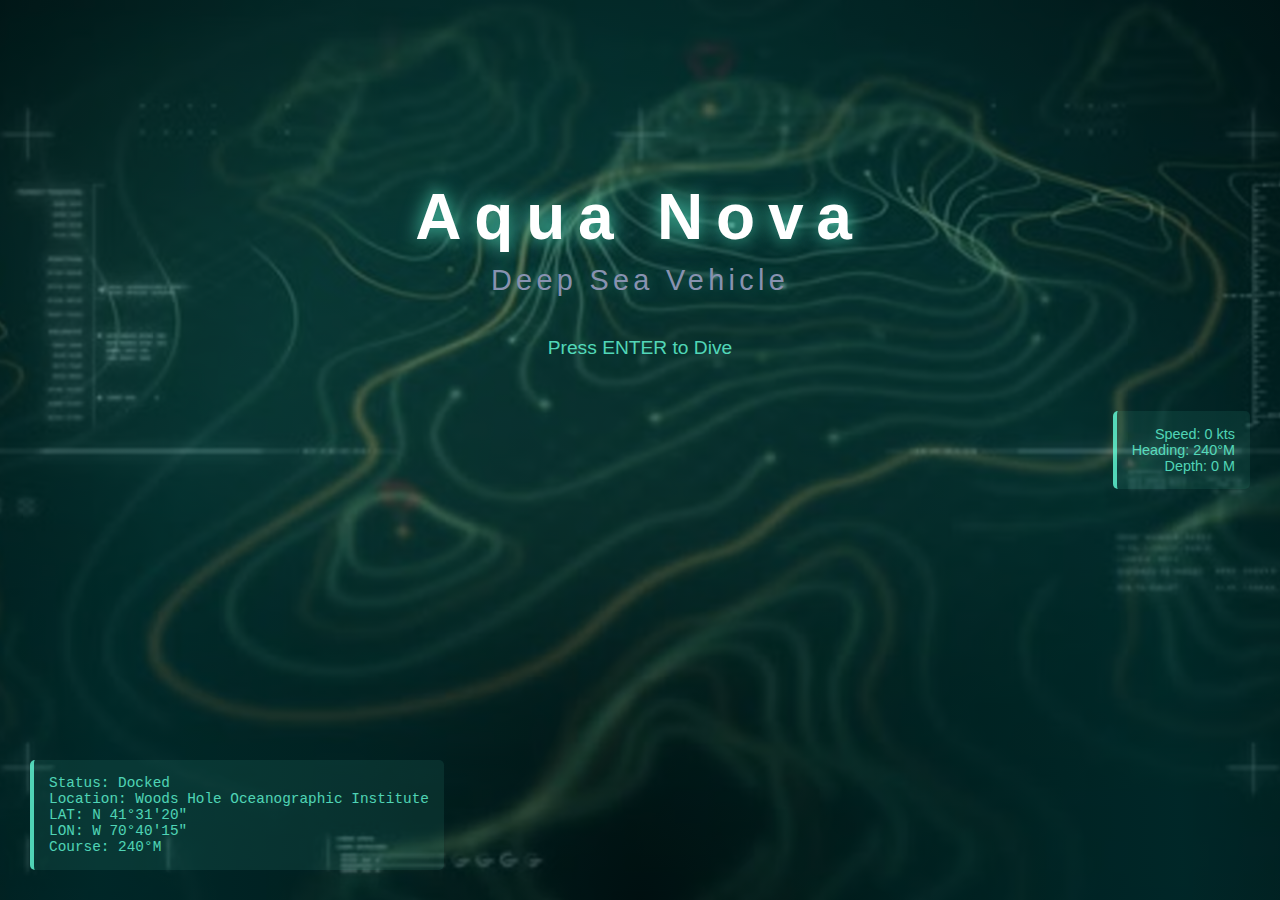
<file: index.html>
<!-- Main entry point of the game (e.g. Splash screen that loads to the captains quarters) --> 
<!DOCTYPE html>
<html lang="en">
<head>
    <meta charset="UTF-8">
    <meta name="viewport" content="width=device-width, initial-scale=1.0">
    <title>Aqua Nova DSV - Deep Sea Explorer</title>
    <link rel="stylesheet" href="style.css">
</head>
<body>
    <div class="background-splash"></div>
    <div class="ocean-bg"></div>
    <div class="water-particles" id="particles"></div>
    
    <div class="title-container">
        <h1 class="main-title">Aqua Nova</h1>
        <h2 class="subtitle">Deep Sea Vehicle</h2>
        <div class="start-prompt" id="start-prompt">Press ENTER to Dive</div>
    </div>
    
    <div class="helm-info">
        Speed: 0 kts<br>
        Heading: 240°M<br>
        Depth: 0 M
    </div>
    
    <div class="coordinate-info">
        Status: Docked<br>
        Location: Woods Hole Oceanographic Institute<br>
        LAT: N 41°31'20"<br>
        LON: W 70°40'15"<br>
        Course: 240°M
    </div>

    <script src="main.js"></script>
</body>
</html>
</file>
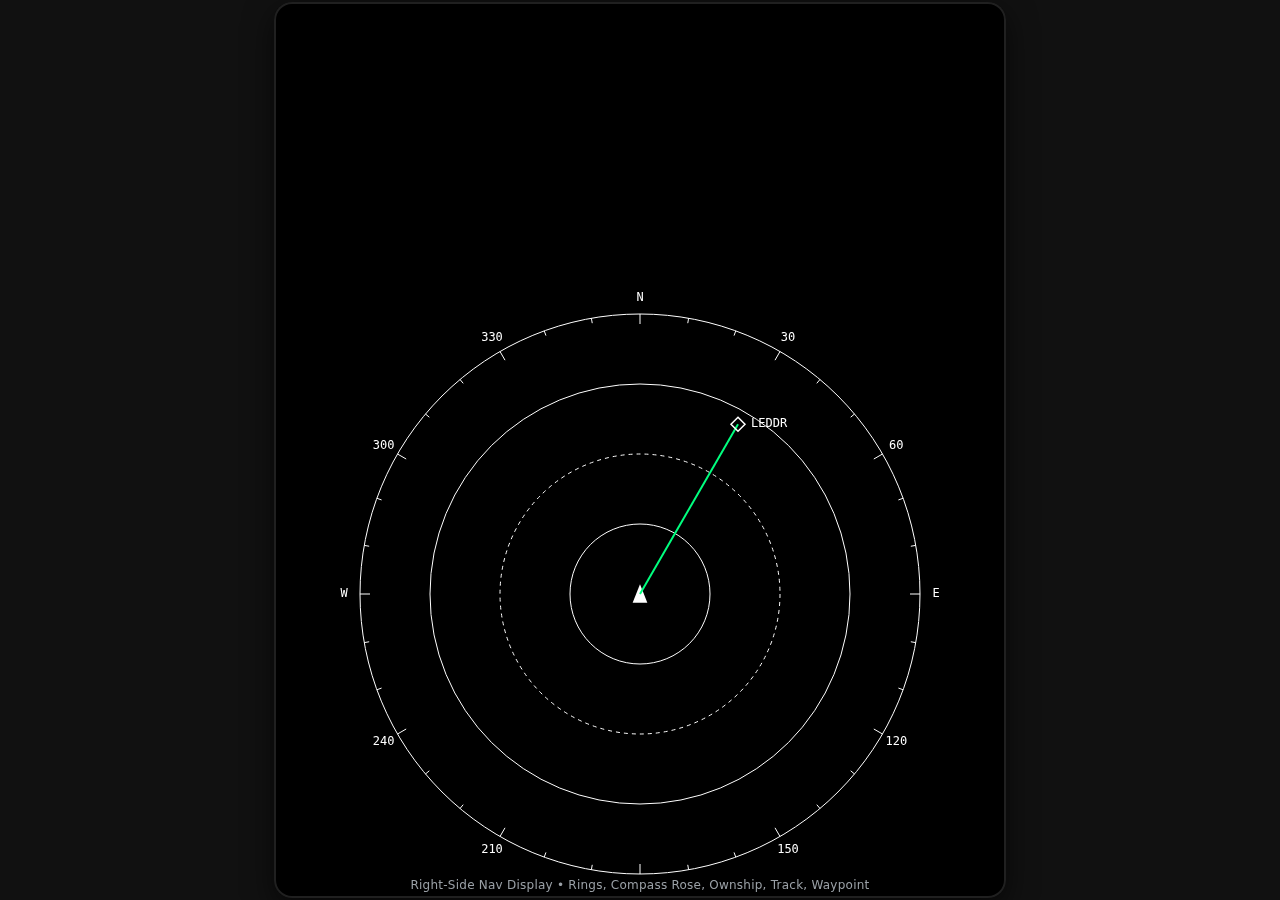
<file: bridge.html>
<!-- UI of the bridge -->
 <!DOCTYPE html>
<html lang="en">
<head>
  <meta charset="utf-8" />
  <meta name="viewport" content="width=device-width, initial-scale=1" />
  <title>Right-Side Nav Display</title>
  <style>
    :root { color-scheme: dark; }
    html, body { height: 100%; margin: 0; }
    body {
      background: #111; /* page edge */
      display: grid;
      place-items: center;
      font-family: system-ui, -apple-system, Segoe UI, Roboto, Helvetica, Arial, "Apple Color Emoji", "Segoe UI Emoji";
    }
    .wrap {
      width: min(96vw, 700px);
      height: min(96vh, 1000px);
      aspect-ratio: 3/4; /* tall, like an avionics screen */
      background: #000; /* instrument bezel */
      border-radius: 18px;
      box-shadow: 0 10px 30px rgba(0,0,0,.6), inset 0 0 0 2px #202020;
      padding: 16px;
      display: grid;
    }
    canvas {
      width: 100%;
      height: 100%;
      display: block;
      border-radius: 12px;
      background: #000; /* display background */
    }
    .legend {
      position: absolute; left: 50%; transform: translateX(-50%);
      bottom: 8px; color: #9aa0a6; font-size: 12px; letter-spacing: .02em;
      user-select: none; pointer-events: none;
      text-align: center;
    }
  </style>
</head>
<body>
  <div class="wrap">
    <canvas id="nd"></canvas>
  </div>
  <div class="legend">Right-Side Nav Display • Rings, Compass Rose, Ownship, Track, Waypoint</div>

  <script>
    // --- Configurable parameters -------------------------------------------
    const CONFIG = {
      ringCount: 4,                 // number of visible concentric range rings
      ringLabelEvery: 1,            // label every N rings (set 0 to disable)
      showCardinals: true,          // show N / E / S / W on the compass rose
      minorTickEvery: 10,           // minor tick degrees
      majorTickEvery: 30,           // major tick degrees with numbers
      shipYFraction: 2/3,           // ship (and ring center) vertical placement
      trackColor: '#00ff7f',        // green nav track (no alpha for crisp lines)
      strokeColor: '#ffffff',       // primary stroke color
      textColor:   '#ffffff',       // label color
      fontPx: 12,                   // base font size (scaled with DPR)
      // Example flight plan: single waypoint ahead at 030° / 70% of max radius
      waypoint: {
        name: 'LEDDR',
        bearingDeg: 30,             // 0 = up (north/top). Positive clockwise.
        radiusFrac: 0.70            // 0..1 of max drawable radius
      }
    };

    // --- Canvas & HiDPI setup ----------------------------------------------
    const canvas = document.getElementById('nd');
    const ctx = canvas.getContext('2d');

    function resize() {
      const dpr = Math.max(1, window.devicePixelRatio || 1);
      const { clientWidth: w, clientHeight: h } = canvas;
      canvas.width = Math.round(w * dpr);
      canvas.height = Math.round(h * dpr);
      ctx.setTransform(dpr, 0, 0, dpr, 0, 0); // UI units = CSS pixels
      draw();
    }

    window.addEventListener('resize', resize, { passive: true });
    window.addEventListener('orientationchange', resize, { passive: true });

    // --- Drawing helpers ----------------------------------------------------
    function draw() {
      const W = canvas.clientWidth;
      const H = canvas.clientHeight;

      // Clear background
      ctx.clearRect(0, 0, W, H);
      ctx.fillStyle = '#000';
      ctx.fillRect(0, 0, W, H);

      // Center for range rings / compass: horizontally centered, 2/3 down
      const cx = W / 2;
      const cy = H * CONFIG.shipYFraction;

      // Max radius limited by distance to nearest edge
      const maxR = Math.min(cx, W - cx, cy, H - cy) - 8; // margin

      drawRangeRings(cx, cy, maxR);
      drawCompassRose(cx, cy, maxR);
      drawOwnShip(cx, cy, Math.max(8, maxR * 0.035));
      drawTrackAndWaypoint(cx, cy, maxR);
    }

    function strokeCircle(x, y, r) {
      ctx.beginPath();
      ctx.arc(x, y, r, 0, Math.PI * 2);
      ctx.stroke();
    }

    function drawRangeRings(cx, cy, maxR) {
      const { ringCount, strokeColor } = CONFIG;
      ctx.save();
      ctx.lineWidth = 1; // in CSS pixels; HiDPI handled by setTransform
      ctx.strokeStyle = strokeColor;

      for (let i = 1; i <= ringCount; i++) {
        const r = (i / ringCount) * maxR;
        // Use a dashed style for the mid ring for subtle variety
        if (i === Math.ceil(ringCount / 2)) {
          ctx.setLineDash([4, 4]);
        } else {
          ctx.setLineDash([]);
        }
        strokeCircle(cx, cy, r);
      }

      ctx.restore();
    }

    function drawCompassRose(cx, cy, maxR) {
      const {
        minorTickEvery, majorTickEvery, showCardinals, textColor, strokeColor, fontPx
      } = CONFIG;

      const outerR = maxR; // ticks on the outermost ring
      ctx.save();
      ctx.lineWidth = 1;
      ctx.strokeStyle = strokeColor;
      ctx.fillStyle = textColor;
      ctx.textAlign = 'center';
      ctx.textBaseline = 'middle';
      ctx.font = `${fontPx}px ui-monospace, SFMono-Regular, Menlo, Consolas, monospace`;

      const rad = (deg) => (deg - 0) * Math.PI / 180; // 0° at up; clockwise to the right

      for (let d = 0; d < 360; d += minorTickEvery) {
        const isMajor = d % majorTickEvery === 0;
        const tickLen = isMajor ? 10 : 5;
        const a = rad(d);
        const sx = cx + Math.sin(a) * (outerR - tickLen);
        const sy = cy - Math.cos(a) * (outerR - tickLen);
        const ex = cx + Math.sin(a) * outerR;
        const ey = cy - Math.cos(a) * outerR;
        ctx.beginPath();
        ctx.moveTo(sx, sy);
        ctx.lineTo(ex, ey);
        ctx.stroke();

        if (isMajor) {
          // Label every major tick with degrees, and cardinals when applicable
          const labelR = outerR + 16;
          const lx = cx + Math.sin(a) * labelR;
          const ly = cy - Math.cos(a) * labelR;

          let label = String(d);
          if (showCardinals) {
            if (d === 0) label = 'N';
            else if (d === 90) label = 'E';
            else if (d === 180) label = 'S';
            else if (d === 270) label = 'W';
          }

          ctx.fillText(label, lx, ly);
        }
      }

      ctx.restore();
    }

    function drawOwnShip(cx, cy, size) {
      // White filled triangle pointing up
      const s = size;
      ctx.save();
      ctx.fillStyle = '#ffffff';
      ctx.beginPath();
      ctx.moveTo(cx, cy - s);        // tip
      ctx.lineTo(cx - s * 0.75, cy + s * 0.9);
      ctx.lineTo(cx + s * 0.75, cy + s * 0.9);
      ctx.closePath();
      ctx.fill();
      ctx.restore();
    }

    function drawTrackAndWaypoint(cx, cy, maxR) {
      const { waypoint, trackColor, textColor, strokeColor, fontPx } = CONFIG;
      if (!waypoint) return;

      // Convert polar to canvas coordinates.
      // By convention here: 0° = up (north), increasing clockwise.
      const a = waypoint.bearingDeg * Math.PI / 180;
      const r = Math.max(0, Math.min(1, waypoint.radiusFrac)) * maxR;
      const wx = cx + Math.sin(a) * r;
      const wy = cy - Math.cos(a) * r;

      // Track line from ownship to waypoint
      ctx.save();
      ctx.lineWidth = 2;
      ctx.strokeStyle = trackColor;
      ctx.beginPath();
      ctx.moveTo(cx, cy);
      ctx.lineTo(wx, wy);
      ctx.stroke();

      // Waypoint diamond (white)
      const d = Math.max(6, maxR * 0.025);
      ctx.strokeStyle = strokeColor;
      ctx.lineWidth = 1.5;
      ctx.beginPath();
      ctx.moveTo(wx, wy - d);
      ctx.lineTo(wx + d, wy);
      ctx.lineTo(wx, wy + d);
      ctx.lineTo(wx - d, wy);
      ctx.closePath();
      ctx.stroke();

      // Label next to diamond
      ctx.fillStyle = textColor;
      ctx.font = `${fontPx}px ui-monospace, SFMono-Regular, Menlo, Consolas, monospace`;
      ctx.textAlign = 'left';
      ctx.textBaseline = 'middle';
      const label = waypoint.name || 'WPT';
      ctx.fillText(label, wx + d + 6, wy);

      ctx.restore();
    }

    // --- Kick things off ----------------------------------------------------
    // Initial draw after layout
    requestAnimationFrame(resize);

    // Optional: keyboard tweaks for quick demo/testing
    // ArrowLeft/Right: change bearing; ArrowUp/Down: change radius; +/- rename
    window.addEventListener('keydown', (e) => {
      switch (e.key) {
        case 'ArrowLeft':
          CONFIG.waypoint.bearingDeg = (CONFIG.waypoint.bearingDeg - 5 + 360) % 360; draw(); break;
        case 'ArrowRight':
          CONFIG.waypoint.bearingDeg = (CONFIG.waypoint.bearingDeg + 5) % 360; draw(); break;
        case 'ArrowUp':
          CONFIG.waypoint.radiusFrac = Math.min(1, CONFIG.waypoint.radiusFrac + 0.02); draw(); break;
        case 'ArrowDown':
          CONFIG.waypoint.radiusFrac = Math.max(0.05, CONFIG.waypoint.radiusFrac - 0.02); draw(); break;
      }
    });
  </script>
</body>
</html>
</file>
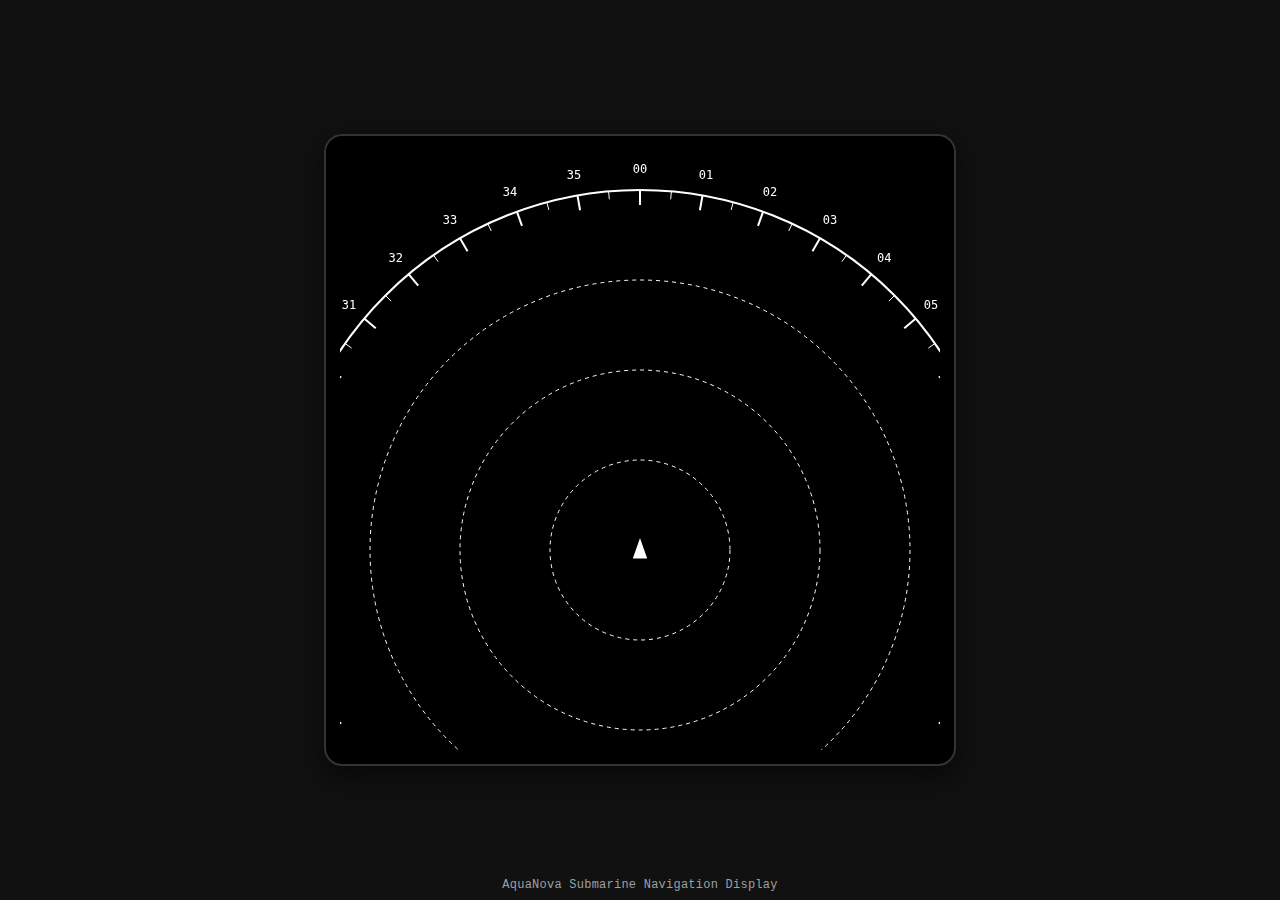
<file: bridgeConcept.html>
<!-- UI of the bridge -->
<!DOCTYPE html>
<html lang="en">
<head>
    <meta charset="UTF-8">
    <meta name="viewport" content="width=device-width, initial-scale=1.0">
    <title>AquaNova Submarine Navigation Display</title>
    <style>
        :root { color-scheme: dark; }
        html, body { height: 100%; margin: 0; }
        body {
            background: #111;
            display: grid;
            place-items: center;
            font-family: 'Courier New', monospace;
        }
        .wrap {
            width: min(96vw, 600px);
            height: min(96vh, 600px);
            aspect-ratio: 1;
            background: #000;
            border-radius: 18px;
            box-shadow: 0 10px 30px rgba(0,0,0,.6), inset 0 0 0 2px #333;
            padding: 16px;
            display: grid;
        }
        canvas {
            width: 100%;
            height: 100%;
            display: block;
            border-radius: 12px;
            background: #000;
        }
        .legend {
            position: absolute;
            left: 50%;
            transform: translateX(-50%);
            bottom: 8px;
            color: #9aa0a6;
            font-size: 12px;
            letter-spacing: .02em;
            user-select: none;
            pointer-events: none;
            text-align: center;
        }
    </style>
</head>
<body>
    <div class="wrap">
        <canvas id="nd"></canvas>
    </div>
    <div class="legend">AquaNova Submarine Navigation Display</div>

    <script>
        const CONFIG = {
            ringCount: 4,
            shipYFraction: 2/3,
            strokeColor: '#ffffff',
            textColor: '#ffffff',
            fontPx: 12,
        };

        const canvas = document.getElementById('nd');
        const ctx = canvas.getContext('2d');

        function resize() {
            const dpr = Math.max(1, window.devicePixelRatio || 1);
            const { clientWidth: w, clientHeight: h } = canvas;
            canvas.width = Math.round(w * dpr);
            canvas.height = Math.round(h * dpr);
            ctx.setTransform(dpr, 0, 0, dpr, 0, 0);
            draw();
        }

        window.addEventListener('resize', resize, { passive: true });

        function draw() {
            const W = canvas.clientWidth;
            const H = canvas.clientHeight;

            // Clear background
            ctx.clearRect(0, 0, W, H);
            ctx.fillStyle = '#000';
            ctx.fillRect(0, 0, W, H);

            // Ownship position: centered horizontally, 2/3 down vertically
            const cx = W / 2;
            const cy = H * CONFIG.shipYFraction;

            // Base radius for rings - use a consistent size regardless of clipping
            const baseRadius = Math.min(W, H) * 0.15;

            drawRangeRings(cx, cy, baseRadius);
            drawCompassRose(cx, cy, baseRadius * 4);
            drawOwnShip(cx, cy);
        }

        function drawRangeRings(cx, cy, baseRadius) {
            ctx.save();
            ctx.lineWidth = 1;
            ctx.strokeStyle = CONFIG.strokeColor;

            // Draw 3 dashed rings and 1 solid ring
            for (let i = 1; i <= CONFIG.ringCount; i++) {
                const r = i * baseRadius;
                
                if (i < CONFIG.ringCount) {
                    // Dashed rings
                    ctx.setLineDash([4, 4]);
                } else {
                    // Solid outer ring (compass rose)
                    ctx.setLineDash([]);
                    ctx.lineWidth = 2;
                }
                
                ctx.beginPath();
                ctx.arc(cx, cy, r, 0, Math.PI * 2);
                ctx.stroke();
            }

            ctx.restore();
        }

        function drawCompassRose(cx, cy, outerRadius) {
            ctx.save();
            ctx.strokeStyle = CONFIG.strokeColor;
            ctx.fillStyle = CONFIG.textColor;
            ctx.textAlign = 'center';
            ctx.textBaseline = 'middle';
            ctx.font = `${CONFIG.fontPx}px monospace`;

            // Draw heading ticks and numbers
            for (let deg = 0; deg < 360; deg += 5) {
                const isMajor = deg % 10 === 0;
                const tickLength = isMajor ? 15 : 8;
                
                const rad = (deg * Math.PI) / 180;
                const x1 = cx + Math.sin(rad) * (outerRadius - tickLength);
                const y1 = cy - Math.cos(rad) * (outerRadius - tickLength);
                const x2 = cx + Math.sin(rad) * outerRadius;
                const y2 = cy - Math.cos(rad) * outerRadius;

                ctx.lineWidth = isMajor ? 2 : 1;
                ctx.beginPath();
                ctx.moveTo(x1, y1);
                ctx.lineTo(x2, y2);
                ctx.stroke();

                // Add numbers every 10 degrees (two digit format)
                if (deg % 10 === 0) {
                    const textRadius = outerRadius + 20;
                    const textX = cx + Math.sin(rad) * textRadius;
                    const textY = cy - Math.cos(rad) * textRadius;
                    
                    const label = (deg / 10).toString().padStart(2, '0');
                    
                    ctx.fillText(label, textX, textY);
                }
            }

            ctx.restore();
        }

        function drawOwnShip(cx, cy) {
            const size = 12;
            ctx.save();
            ctx.fillStyle = CONFIG.strokeColor;
            ctx.beginPath();
            ctx.moveTo(cx, cy - size);
            ctx.lineTo(cx - size * 0.6, cy + size * 0.7);
            ctx.lineTo(cx + size * 0.6, cy + size * 0.7);
            ctx.closePath();
            ctx.fill();
            ctx.restore();
        }

        // Initialize
        requestAnimationFrame(resize);
    </script>
</body>
</html>
</file>
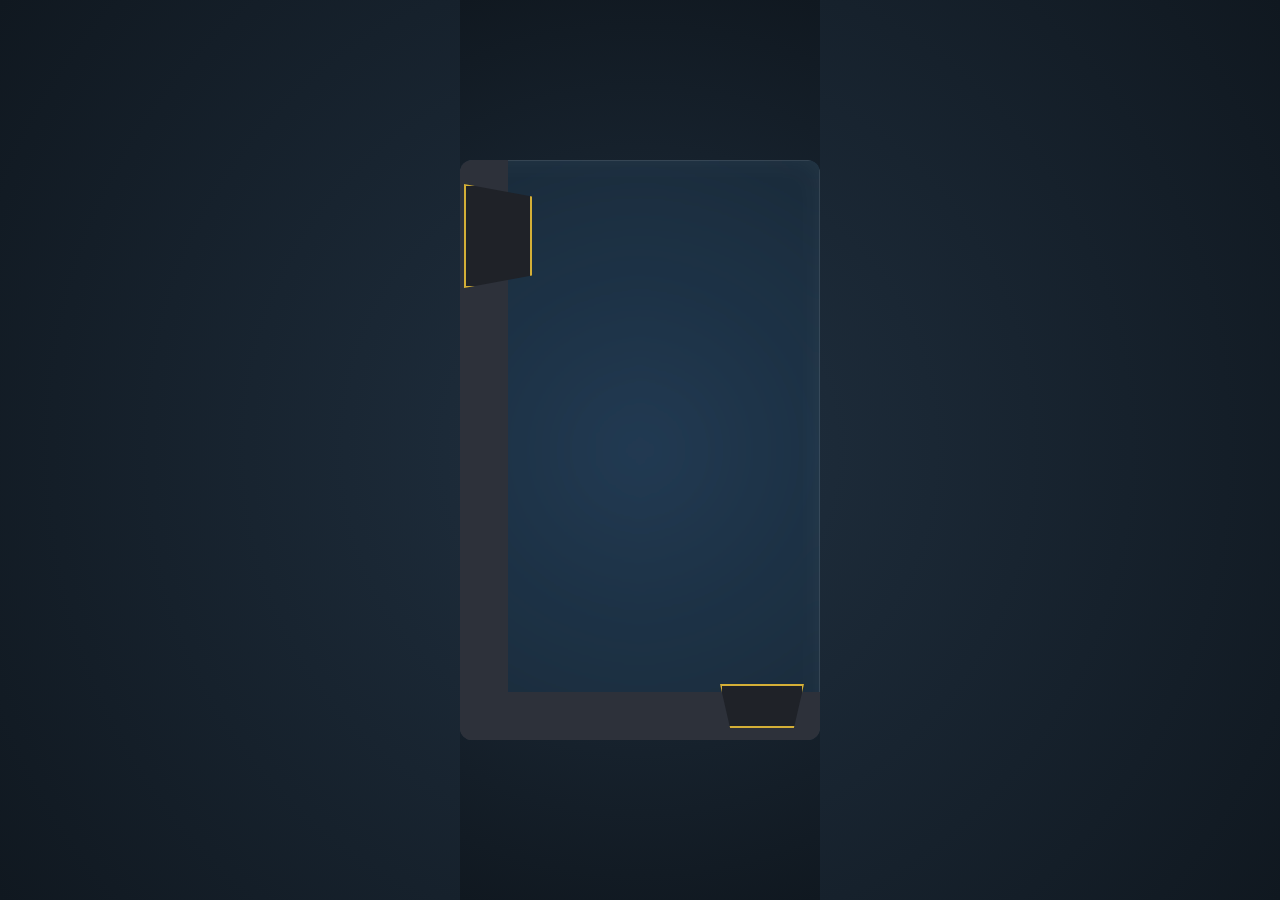
<file: utils/PDA.html>
<!DOCTYPE html>
<html lang="en">
<head>
  <meta charset="UTF-8">
  <meta name="viewport" content="width=device-width, initial-scale=1.0">
  <title>Aqua Nova PDA</title>
  <style>
/* =============== Page Background =============== */
body, html {
  margin: 0;
  height: 100%;
  background: radial-gradient(circle at center, #203040, #101820);
  display: flex;
  align-items: center;
  justify-content: center;
}

/* =============== PDA Wrapper =============== */
.pda {
  position: relative;
  width: 360px;
  height: 580px;
  border-radius: 12px;
  overflow: hidden;
}

/* =============== Glass Panel =============== */
.glass-screen {
  position: absolute;
  inset: 0;
  background: rgba(200, 230, 255, 0.05);
  backdrop-filter: blur(8px) saturate(150%);
  border: 1px solid rgba(255, 255, 255, 0.12);
  box-shadow:
    inset 0 0 30px rgba(255, 255, 255, 0.06),
    0 4px 12px rgba(0, 0, 0, 0.4);
  z-index: 1;
}

/* =============== Gun-metal Frame =============== */
.frame {
  position: absolute;
  background: #2d313a;
  z-index: 2;
}

/* Left vertical border */
.frame-left {
  top: 0;
  left: 0;
  width: 48px;
  height: 100%;
}

/* Bottom horizontal border */
.frame-bottom {
  left: 0;
  bottom: 0;
  width: 100%;
  height: 48px;
}

/* =============== Trapezoid Accents =============== */
.trapezoid {
  position: absolute;
  background: #1f2228;
  border: 2px solid #d4af37; /* gold outline */
  box-shadow: 0 0 6px rgba(212, 175, 55, 0.4);
}

/* Left-side trapezoid */
.trapezoid-left {
  top: 24px;
  left: 4px;
  width: 64px;
  height: 100px;
  clip-path: polygon(0 0, 100% 12%, 100% 88%, 0% 100%);
}

/* Bottom-right trapezoid */
.trapezoid-right {
  bottom: 12px;
  right: 16px;
  width: 80px;
  height: 40px;
  clip-path: polygon(0 0, 100% 0, 88% 100%, 12% 100%);
}

  </style>
</head>
<body>
  <div class="pda-container">
    <div class="pda">
      <div class="frame frame-left">
        <div class="trapezoid trapezoid-left"></div>
      </div>
      <div class="frame frame-bottom">
        <div class="trapezoid trapezoid-right"></div>
      </div>
      <div class="glass-screen"></div>
    </div>
  </div>
</body>
</html>
</file>
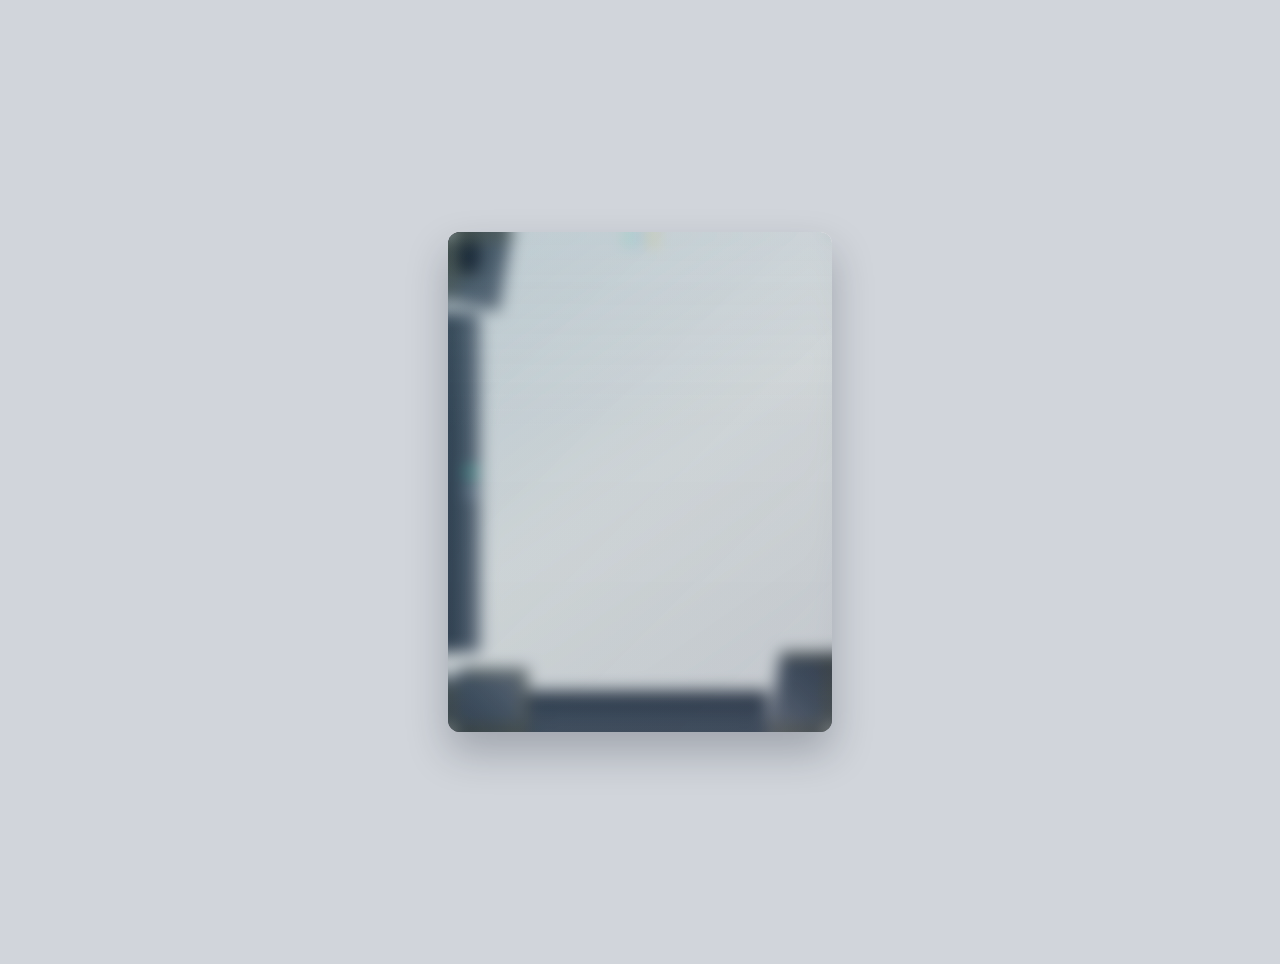
<file: utils/PDAClaude.html>
<!doctype html>
<html lang="en">
<head>
  <meta charset="utf-8" />
  <meta name="viewport" content="width=device-width,initial-scale=1" />
  <title>Aqua Nova PDA (HTML + CSS)</title>
  <style>
    :root{
      --device-w: 384px;            /* corresponds to w-96 */
      --device-h: 500px;
      --accent: #00f0d2;
      --muted: rgba(100,255,218,0.6);
      --glass-tint: rgba(3,105,120,0.12);
      --glass-border: rgba(100,255,218,0.15);
      --frame-dark: linear-gradient(135deg,#4b5563,#6b7280);
      font-family: Inter, ui-sans-serif, system-ui, -apple-system, "Segoe UI", Roboto, "Helvetica Neue", Arial;
    }

    html,body{height:100%;margin:0}
    body{
      display:flex;
      align-items:center;
      justify-content:center;
      min-height:100vh;
      background: #d1d5db; /* gray-300 */
      padding: 2rem;
    }

    /* Device container */
    .device-wrap{
      width: var(--device-w);
      height: var(--device-h);
      position: relative;
      box-shadow: 0 20px 40px rgba(16,24,40,0.25);
      border-radius: 12px;
      -webkit-user-select:none; user-select:none;
    }

    /* outer shell */
    .device-shell{
      position: absolute;
      inset:0;
      border-radius: 12px;
      overflow:hidden;
      background: linear-gradient(145deg,#d1d5db,#e6e7e9 50%, #d9dce0);
      box-shadow: inset 0 -6px 12px rgba(0,0,0,0.06);
    }

    /* decorative grips (top-left, left grip, bottom-left, bottom-right) */
    .grip-top-left{
      position:absolute;
      top:0;
      left:0;
      width:64px;
      height:80px;
      background: linear-gradient(135deg,#374151,#4b5563,#6b7280);
      clip-path: polygon(0 0, 100% 0, 80% 100%, 0 85%);
      box-shadow: inset 0 2px 6px rgba(0,0,0,0.35);
    }
    .grip-top-left .accent{ position:absolute; inset:4px; border:1px solid rgba(250,204,21,0.55); clip-path:inherit; }
    .grip-top-left .detail{ position:absolute; top:8px; left:8px; width:24px; height:32px; background:#111827; border:1px solid rgba(250,204,21,0.35); clip-path: polygon(0 0, 85% 0, 100% 20%, 85% 100%, 0 100%);}

    .grip-left{
      position:absolute;
      top:80px;
      left:0;
      bottom:80px;
      width:32px;
      background: linear-gradient(90deg,#374151,#4b5563,#6b7280);
      box-shadow: inset 2px 0 0 rgba(0,0,0,0.25);
    }
    .grip-left .buttons{
      position:absolute;
      right:4px;
      top:50%;
      transform:translateY(-50%);
      display:flex;
      flex-direction:column;
      gap:.6rem;
    }
    .grip-left .btn-dot{
      width:10px;height:10px;border-radius:50%; box-shadow:0 1px 0 rgba(255,255,255,0.05) inset;
      background:#94a3b8;
      cursor:pointer;
    }
    .grip-left .btn-dot.active{ background: var(--muted); box-shadow: 0 0 8px rgba(0,240,210,0.15); }

    .grip-bottom-left{
      position:absolute;
      bottom:0; left:0;
      width:80px;height:64px;
      background: linear-gradient(45deg,#374151,#4b5563,#6b7280);
      clip-path: polygon(0 20%, 20% 0, 100% 0, 100% 100%, 0 100%);
      box-shadow: inset 0 -4px 8px rgba(0,0,0,0.25);
    }
    .grip-bottom-left .accent{ position:absolute; inset:4px; border:1px solid rgba(250,204,21,0.55); clip-path:inherit; }

    .grip-bottom{
      position:absolute;
      bottom:0; left:80px; right:64px;
      height:40px;
      background: linear-gradient(180deg,#374151,#4b5563);
      box-shadow: inset 0 6px 8px rgba(0,0,0,0.2);
      border-top:1px solid rgba(0,0,0,0.25);
    }
    .status-lights{
      position:absolute;
      top:6px; left:50%; transform:translateX(-50%);
      display:flex; gap:6px;
    }
    .status-lights .dot{ width:6px; height:6px; border-radius:50%; background:#60a5fa; opacity:0.9; }
    .status-lights .dot.green{ background:#34d399; animation: pulse 2s infinite; }
    .status-lights .dot.yellow{ background:#facc15; animation: pulse 2s infinite; }
    @keyframes pulse{ 0%{transform:scale(1)} 50%{transform:scale(1.4)} 100%{transform:scale(1)} }

    .grip-bottom-right{
      position:absolute; bottom:0; right:0; width:64px; height:80px;
      background: linear-gradient(225deg,#374151,#4b5563,#6b7280);
      clip-path: polygon(20% 0, 100% 0, 100% 85%, 100% 100%, 0 100%);
      box-shadow: inset 0 -4px 8px rgba(0,0,0,0.25);
    }
    .grip-bottom-right .accent{ position:absolute; inset:4px; border:1px solid rgba(250,204,21,0.55); clip-path:inherit; }

    /* Glass display area */
    .glass{
      position:absolute;
      inset:0;
      border-top-right-radius:12px;
      border-bottom-right-radius:0;
      border-bottom-left-radius:0;
      border-top-left-radius:0;
      overflow:hidden;
      /* glass look */
      background: linear-gradient(180deg, rgba(10,20,30,0.06), rgba(10,20,30,0.08));
      border:none;
      backdrop-filter: blur(8px) saturate(120%);
      -webkit-backdrop-filter: blur(8px) saturate(120%);
      z-index: 1;
    }

    /* slight tint & sheen */
    .glass::before{
      content:"";
      position:absolute; inset:0;
      background: linear-gradient(135deg, rgba(0,168,164,0.06), rgba(6,10,25,0.03));
      pointer-events:none;
    }
    .glass::after{
      content:"";
      position:absolute; left:0; top:0; width:100%; height:40%;
      background: linear-gradient(180deg, rgba(255,255,255,0.06), transparent);
      pointer-events:none;
    }

    /* status bar (top inside glass) */
    .status-bar{
      position:relative;
      z-index:10;
      display:flex;
      align-items:center;
      justify-content:space-between;
      padding:8px 12px;
      font-size:12px;
      color:var(--muted);
      background: linear-gradient(90deg, rgba(6,8,15,0.62), rgba(10,11,15,0.32));
      border-bottom: 1px solid rgba(100,255,218,0.06);
      backdrop-filter: blur(4px);
    }
    .status-left, .status-right { display:flex; gap:8px; align-items:center; }
    .status-time{ font-family: 'Courier New', monospace; font-size:12px; color:#c8fff2; }

    /* main screen content area */
    .screen{
      position:relative;
      z-index:10;
      height: calc(100% - 44px);
      padding: 16px;
      color: #9ff6e9;
      display:flex;
      flex-direction:column;
      justify-content:center;
      align-items:center;
      text-align:center;
    }

    /* Home grid */
    .home-grid{
      display:grid;
      grid-template-columns:repeat(2,1fr);
      gap:12px;
      width:100%;
      max-width:192px;
    }
    .tile{
      background: rgba(2,6,23,0.25);
      border:1px solid rgba(100,255,218,0.06);
      padding:12px;
      border-radius:8px;
      cursor:pointer;
      transition: background .15s, transform .12s;
    }
    .tile:hover{ transform: translateY(-3px); background: rgba(2,6,23,0.35); }

    .tile svg{ width:36px; height:36px; margin-bottom:8px; opacity:0.95; }

    /* map view (circular look) */
    .map-wrap{
      width:100%;
      height:100%;
      padding:12px;
      box-sizing:border-box;
    }
    .map-canvas{
      position:relative;
      height:100%;
      width:100%;
      min-height:220px;
      background: linear-gradient(180deg, rgba(2,6,23,0.35), rgba(1,8,20,0.6));
      border-radius:8px;
      border:1px solid rgba(100,255,218,0.06);
      box-shadow: inset 0 0 40px rgba(0,0,0,0.45);
    }
    .map-ring{ position:absolute; inset:14px; border-radius:999px; border:1px solid rgba(100,255,218,0.06); }
    .map-center-dot{ position:absolute; left:50%; top:50%; transform:translate(-50%,-50%); width:6px; height:6px; background:var(--muted); border-radius:50%; }

    /* Communications & crew & settings lists */
    .list { width:100%; max-width:320px; text-align:left; color:#bff8ee; }
    .list .row{ background: rgba(2,6,23,0.20); padding:10px; border-radius:8px; margin-bottom:10px; border-left:4px solid rgba(100,255,218,0.06); }
    .list .row.warn{ border-left-color: #fbbf24; color:#ffefc2; background: rgba(50,20,0,0.06); }

    /* power-off overlay */
    .power-off{
      position:absolute; inset:44px 0 0 0;
      z-index:20;
      display:flex;
      align-items:center;
      justify-content:center;
      color:#b6bec5;
      background: linear-gradient(180deg, rgba(0,0,0,0.35), rgba(0,0,0,0.45));
      backdrop-filter: blur(6px);
    }
    .power-off .circle{
      width:72px;height:72px;border-radius:50%;background:#111827;display:flex;align-items:center;justify-content:center;
      box-shadow: inset 0 -6px 12px rgba(0,0,0,0.5);
      border:2px solid rgba(255,255,255,0.03);
    }

    /* small util */
    .muted-xs{ font-size:11px; color:rgba(200,255,242,0.7) }
    .title{
      font-weight:800;
      font-size:20px;
      color:#bffcf0;
      margin-bottom:6px;
    }

    /* tiny responsive tweak */
    @media (max-width:420px){
      :root{ --device-w: 320px; }
    }
  </style>
</head>
<body>
  <div class="device-wrap" aria-label="Aqua Nova PDA">
    <div class="device-shell">

      <!-- decorative grips -->
      <div class="grip-top-left">
        <div class="accent"></div>
        <div class="detail"></div>
      </div>

      <div class="grip-left">
        <div class="buttons" role="toolbar" aria-label="device buttons">
          <div id="btn-home" class="btn-dot active" title="Home"></div>
          <div id="btn-power" class="btn-dot" title="Power"></div>
        </div>
      </div>

      <div class="grip-bottom-left"><div class="accent"></div></div>
      <div class="grip-bottom"></div>
      <div class="status-lights" style="left:50%; top:6px;">
        <div class="dot green"></div>
        <div class="dot"></div>
        <div class="dot yellow"></div>
      </div>
      <div class="grip-bottom-right"><div class="accent"></div></div>

      <!-- glass area -->
      <section class="glass" role="region" aria-label="display">
      </section>
    </div>
  </div>

  <script>
    // Basic interactive behaviour (screen switching and power toggle)
    (function(){
      const screenPages = {
        home: document.getElementById('screen-home'),
        map: document.getElementById('screen-map'),
        comms: document.getElementById('screen-comms'),
        crew: document.getElementById('screen-crew'),
        settings: document.getElementById('screen-settings')
      };
      let active = 'home';
      let isOn = true;

      // attach click handlers for tiles
      document.querySelectorAll('.tile').forEach(t => {
        t.addEventListener('click', () => {
          const target = t.getAttribute('data-screen');
          if(target) showScreen(target);
        });
      });

      function showScreen(name){
        if(!isOn) return; // ignore when off
        Object.keys(screenPages).forEach(k => {
          screenPages[k].style.display = (k === name) ? '' : 'none';
        });
        active = name;
        // update left button active indicator
        document.querySelectorAll('.grip-left .btn-dot').forEach(d => d.classList.remove('active'));
        document.getElementById('btn-home').classList.add('active');
      }

      // power button on the left grip
      const powerBtn = document.getElementById('btn-power');
      const overlay = document.getElementById('powerOverlay');
      powerBtn.addEventListener('click', () => {
        isOn = !isOn;
        overlay.style.display = isOn ? 'none' : 'flex';
        // visually toggle power button
        powerBtn.style.background = isOn ? '#94a3b8' : '#ef4444';
      });

      // clicking the left 'home' button returns to home
      const homeBtn = document.getElementById('btn-home');
      homeBtn.addEventListener('click', () => { showScreen('home'); });

      // nav for small tiles also toggles 'active' style
      document.querySelectorAll('.tile').forEach(t => {
        t.addEventListener('click', () => {
          // nothing to do; showScreen already called
        });
      });

      // Clock updater (24-hour HH:MM)
      function updateClock(){
        const el = document.getElementById('clock');
        const now = new Date();
        const hh = String(now.getHours()).padStart(2,'0');
        const mm = String(now.getMinutes()).padStart(2,'0');
        el.textContent = hh + ':' + mm;
      }
      updateClock();
      setInterval(updateClock, 1000 * 30); // update every 30s

      // optionally you might want to update battery (here static)
      // simple demo: slowly decrease battery every minute (not persisted)
      const batteryEl = document.getElementById('battery');
      let battery = parseInt(batteryEl.textContent,10) || 87;
      setInterval(() => {
        if(isOn){
          battery = Math.max(0, battery - 0.1); // drain slowly
          batteryEl.textContent = Math.round(battery) + '%';
        }
      }, 60_000);

      // initialize default screen
      showScreen('home');

    })();
  </script>
</body>
</html>
</file>
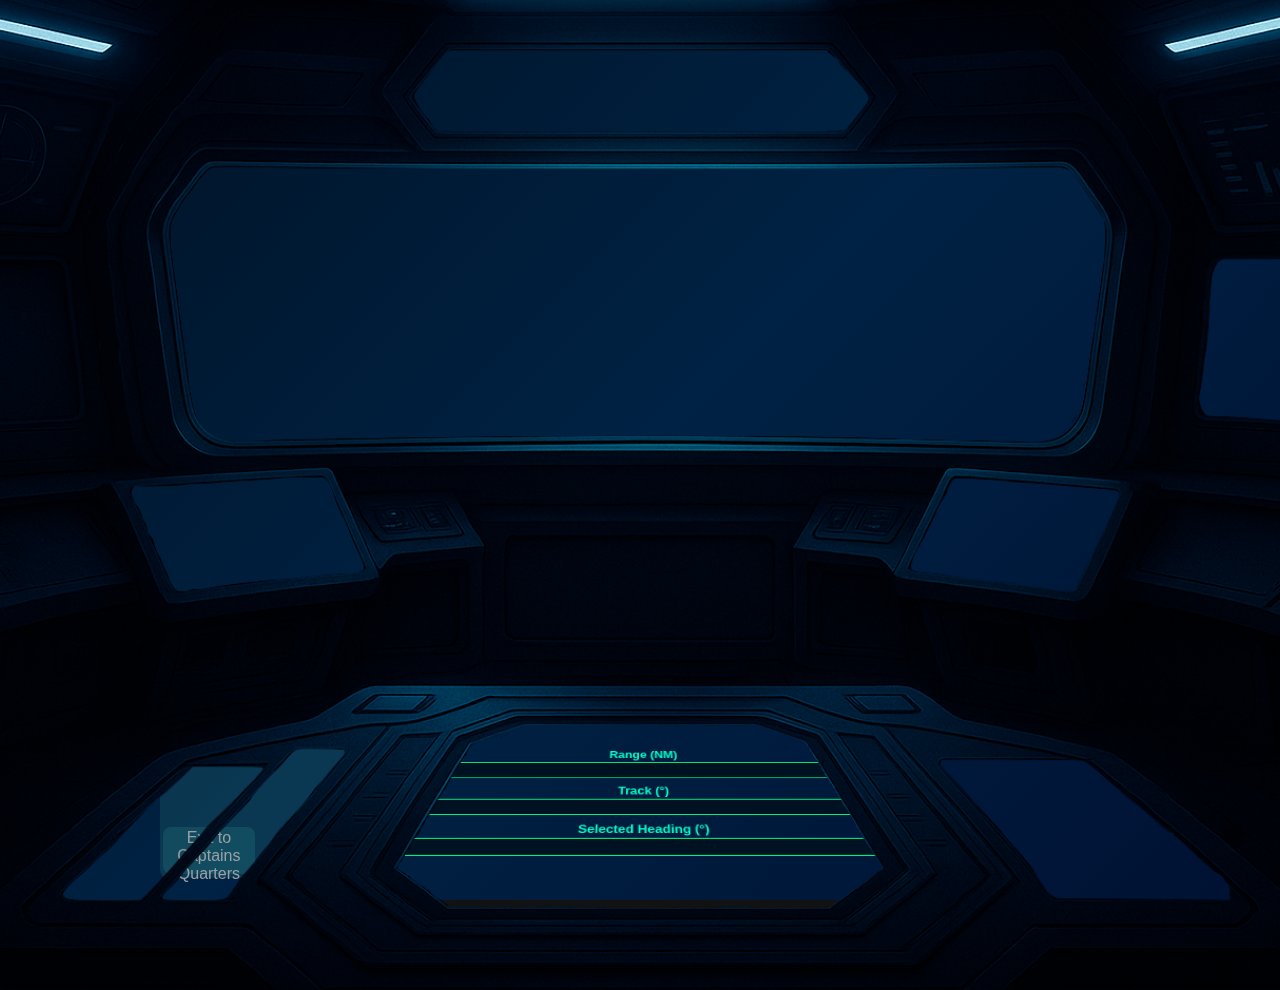
<file: ui/bridge/bridge.html>
<!-- UI of the bridge -->
<!DOCTYPE html>
<html lang="en">
<head>
    <meta charset="UTF-8" />
    <meta name="viewport" content="width=device-width, initial-scale=1" />
    <title>AquaNova Bridge</title>
    <link rel="stylesheet" href="/style.css">
    <link rel="stylesheet" href="bridge.css" />
    <link rel="stylesheet" href="/game/systems/navComputer/navComputer.css" />
</head>
<body>
    <div class="bridge-container">
        <div class="bridge-frame"></div>
        <div class="bridge-overlay">
            <div class="upper-display">upper-display... OFFLINE</div>
            <div class="main-display">main-screen...<br>OFFLINE</div>
            <div class="left-display">left-display...<br>OFFLINE</div>
            <div class="right-display">right-display...<br>OFFLINE</div>
            <div class="left-console">left-console...<br>OFFLINE</div>
            <div class="right-console">right-console...<br>OFFLINE</div>
            <div class="left-buttons">OFFLINE
                <!-- left buttons (icons) go here to move to different ship locations
                (Engineering, Science Lab, Helm)-->
                <div class="quarters-button" onclick="exitToQuarters()">
                    <div class="tooltip">Exit to Captains Quarters</div>
                </div>
            </div>
            <div class="right-buttons">OFFLINE
                <!-- right buttons go here to issue orders to different stations
                 eg. selecting helm here, brings up possible orders on center-console -->
            </div>
            <div class="center-display">
                <div id="navigation-container">
                    <canvas id="navigation-canvas"></canvas>
                    <svg id="navigation-overlay"></svg>
                </div>
            </div>
            <div class="center-console">
            <!-- Control Panel -->
                <label>
                Range (NM)
                <select id="range-select">
                    <option value="5">5</option>
                    <option value="10" selected>10</option>
                    <option value="20">20</option>
                    <option value="40">40</option>
                    <option value="80">80</option>
                </select>
                </label>
                <label>
                Track (°)
                <input type="number" id="track-input" value="26" min="0" max="359">
                </label>

                <label>
                Selected Heading (°)
                <input type="number" id="heading-input" value="350" min="0" max="359">
                </label>
            </div>
            <div class="keyboard-unit">keyboard-unit<br>OFFLINE</div>
        </div>
    </div>

<script type="module" src="bridge.js"></script>
</body>
</html>
</file>
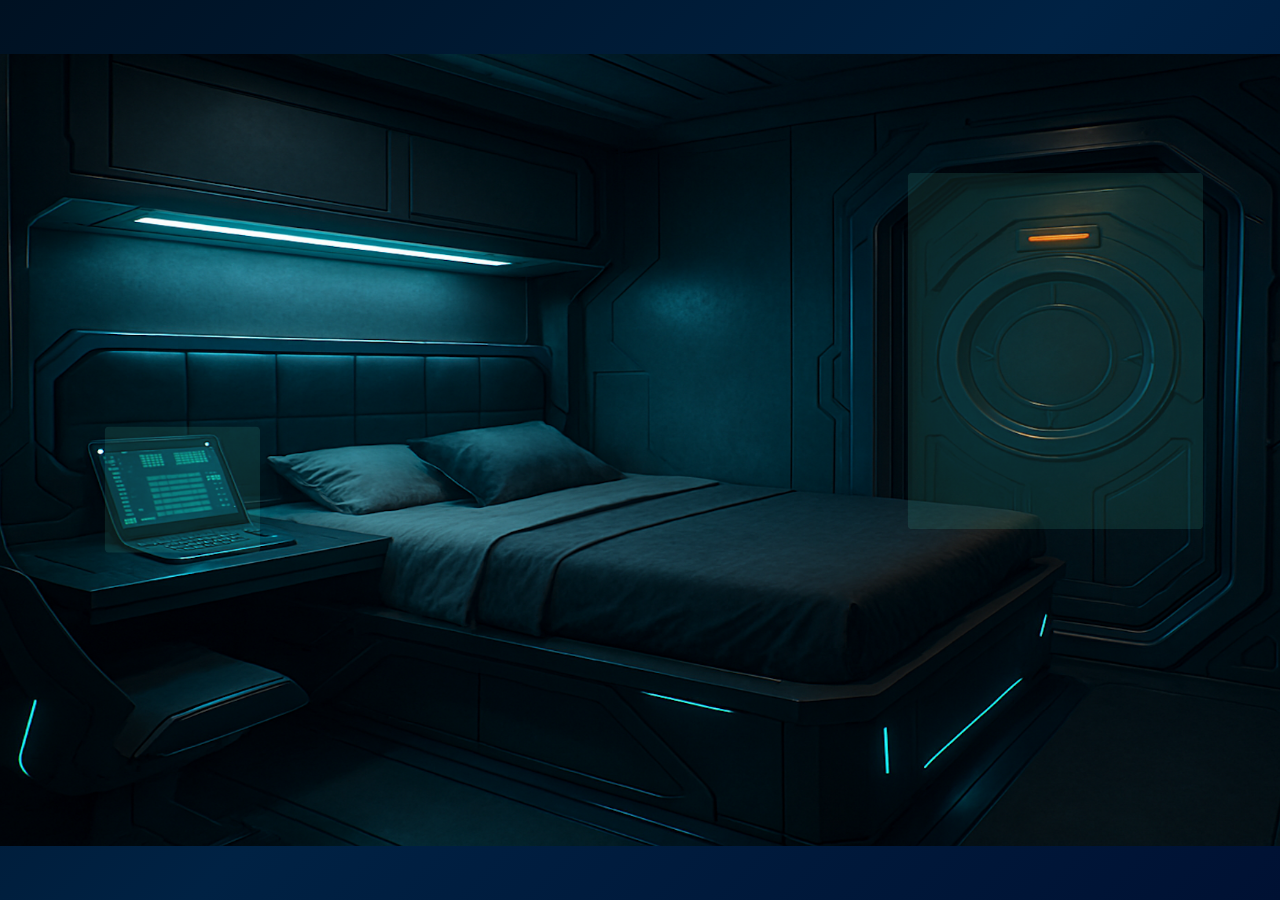
<file: ui/captains-quarters/quarters.html>
<!-- UI for the Captains quarters-->
<!DOCTYPE html>
<html lang="en">
<head>
    <meta charset="UTF-8">
    <meta name="viewport" content="width=device-width, initial-scale=1.0">
    <title>Captain's Quarters</title>
    <link rel="stylesheet" href="/style.css">
    <link rel="stylesheet" href="quarters.css">
</head>
<body>
    <div class="quarters-container">
        <div class="quarters-frame"></div>
        <div class="quarters-overlay">
            <!-- Interactive logbook on the bed -->
            <div class="logbook-hotspot" id="logbook-button">
                <div class="tooltip">Captain's Logbook</div>
            </div>
            <!-- Other UI goes here-->
            <div class="bridge-hotspot" id="exit-button">
                <div class="tooltip">Exit to bridge</div>
            </div>
        </div>
    </div>
<script type="module" src="/utils/scale.js"></script>
<script type="module" src="quarters.js"></script>
</body>
</html>
</file>
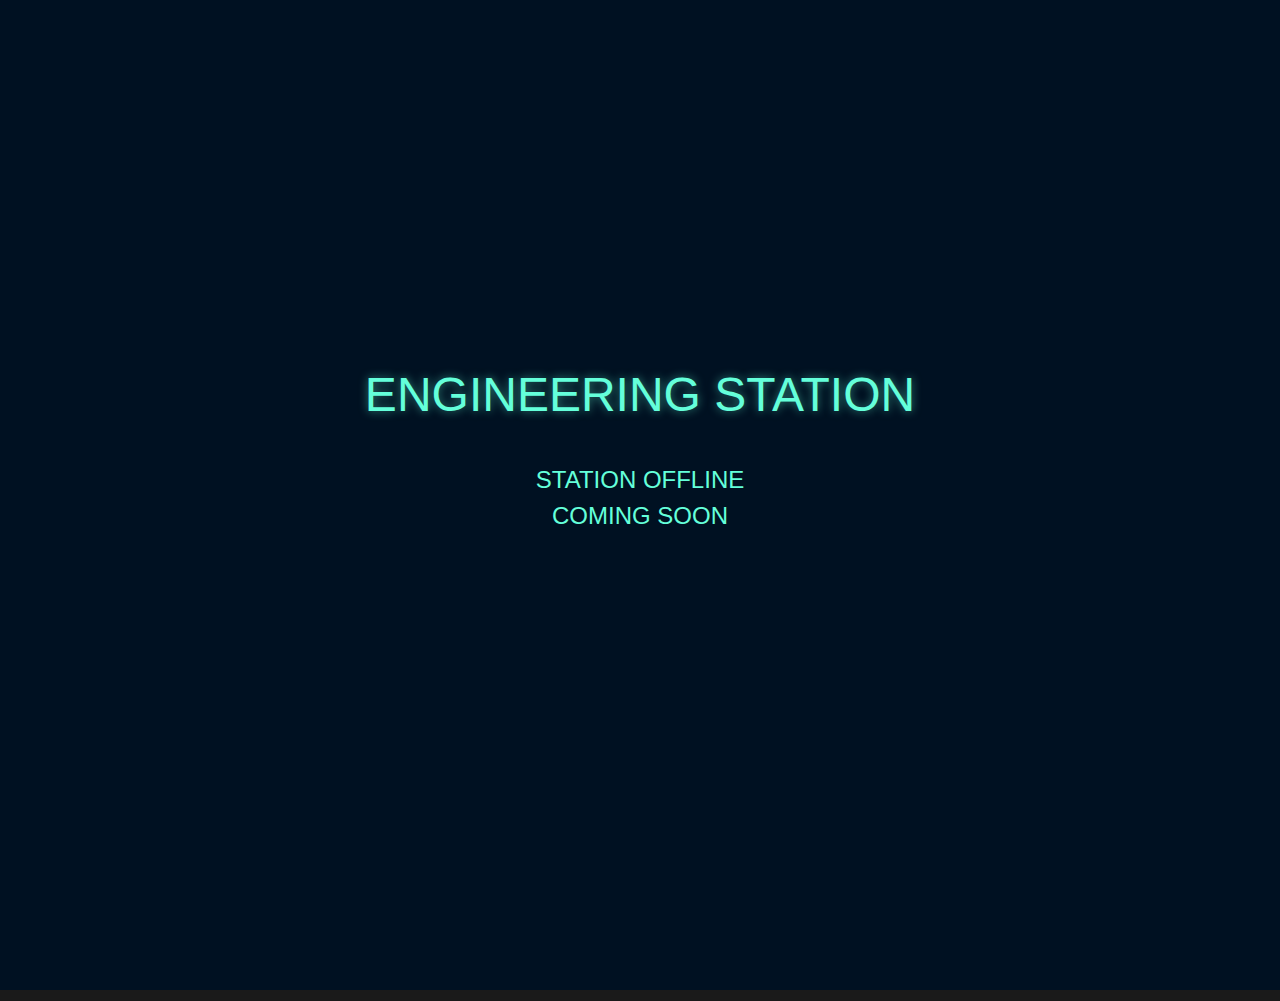
<file: ui/engineering/engineering.html>
<!-- UI for the Engineering Station -->
<!DOCTYPE html>
<html lang="en">
<head>
    <meta charset="UTF-8">
    <meta name="viewport" content="width=device-width, initial-scale=1.0">
    <title>Engineering Station</title>
    <link rel="stylesheet" href="/style.css">
    <link rel="stylesheet" href="engineering.css">
</head>
<body>
    <div class="engineering-container">
        <div class="engineering-overlay">
            <div class="station-title">ENGINEERING STATION</div>
            <div class="status-message">STATION OFFLINE<br>COMING SOON</div>

            <!-- Navigation hotspot back to bridge -->
            <div class="bridge-hotspot" id="bridge-button">
                <div class="tooltip">Return to Bridge</div>
            </div>
        </div>
        <div class="engineering-frame"></div>
        <div class="communicator-icon" id="comm-icon" title="Open communicator"></div>
    </div>
<script type="module" src="engineering.js"></script>
</body>
</html>
</file>
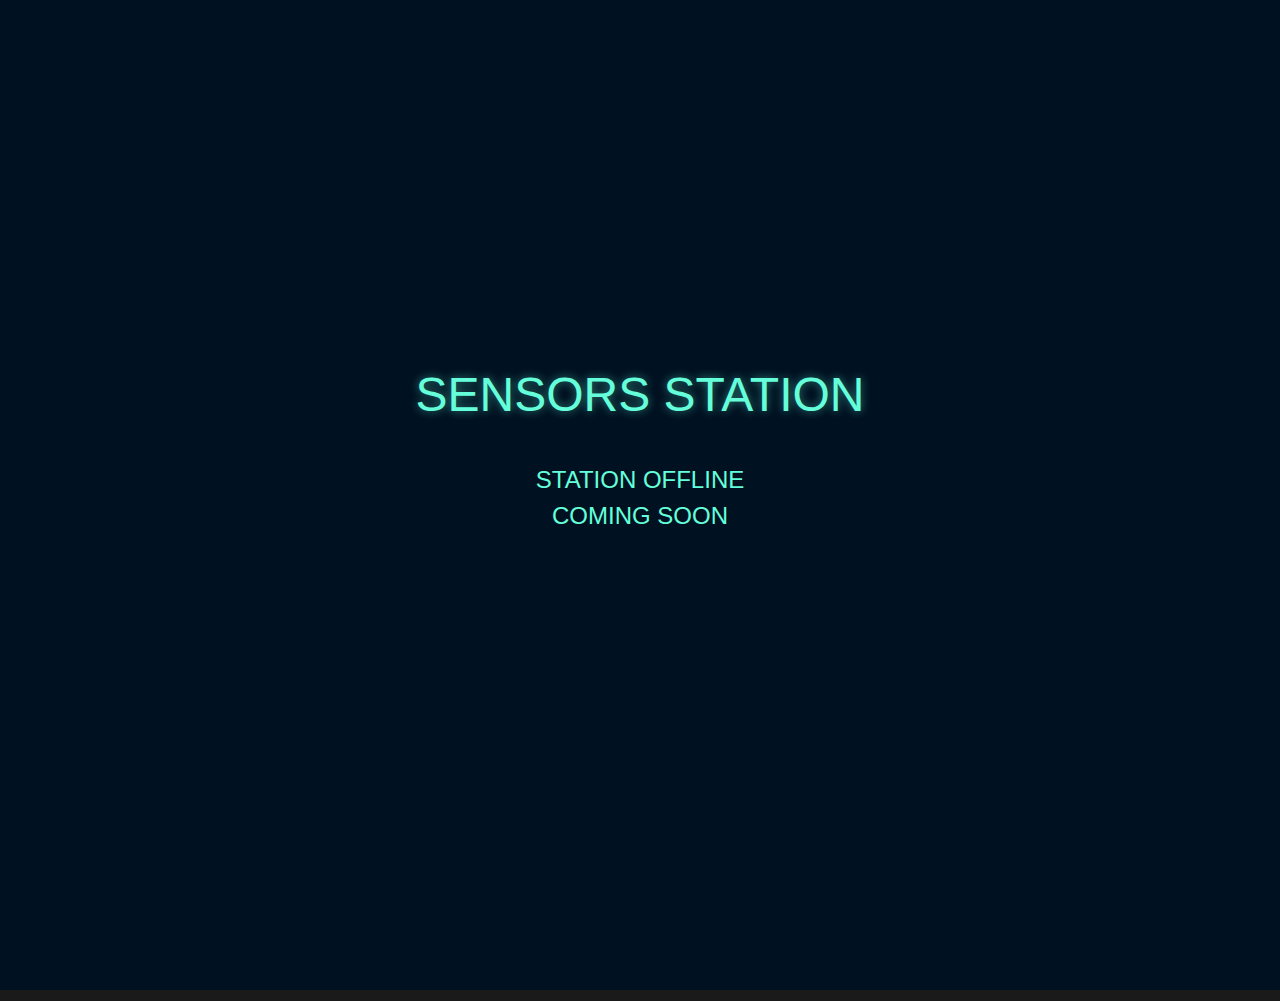
<file: ui/sensors/sensors.html>
<!-- UI for the Sensors Station -->
<!DOCTYPE html>
<html lang="en">
<head>
    <meta charset="UTF-8">
    <meta name="viewport" content="width=device-width, initial-scale=1.0">
    <title>Sensors Station</title>
    <link rel="stylesheet" href="/style.css">
    <link rel="stylesheet" href="sensors.css">
</head>
<body>
    <div class="sensors-container">
        <div class="sensors-overlay">
            <div class="station-title">SENSORS STATION</div>
            <div class="status-message">STATION OFFLINE<br>COMING SOON</div>

            <!-- Navigation hotspot back to bridge -->
            <div class="bridge-hotspot" id="bridge-button">
                <div class="tooltip">Return to Bridge</div>
            </div>
        </div>
        <div class="sensors-frame"></div>
        <div class="communicator-icon" id="comm-icon" title="Open communicator"></div>
    </div>
<script type="module" src="sensors.js"></script>
</body>
</html>
</file>
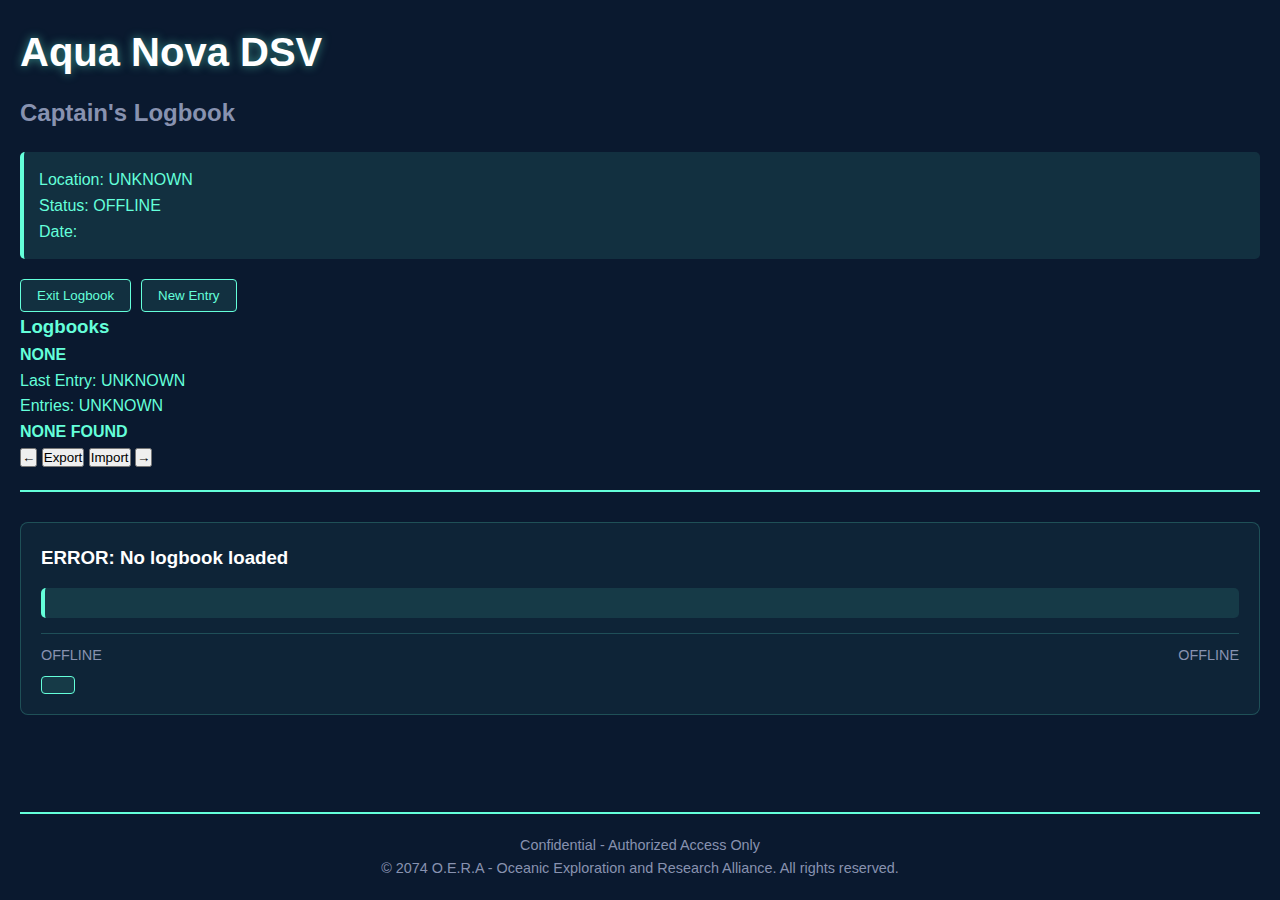
<file: ui/captains-quarters/logbook/logbook.html>
<!DOCTYPE html>
<html lang="en">
<head>
  <meta charset="UTF-8">
  <meta name="viewport" content="width=device-width, initial-scale=1.0">
  <title>Aqua Nova DSV - Digital Logbook</title>
  <link rel="stylesheet" href="/style.css">
  <link rel="stylesheet" href="logbook.css">
</head>
<body>
  <header>
    <div class="header-main">
      <h1>Aqua Nova DSV</h1>
      <h2>Captain's Logbook</h2>
      <div class="log-info">
        <p>Location: UNKNOWN</p>
        <p>Status: OFFLINE</p>
        <p>Date: <span id="current-date"></span></p>
      </div>
      <div class="logbook-controls">
        <button id="exit-logbook" class="control-btn">Exit Logbook</button>
        <button id="new-entry" class="control-btn">New Entry</button>
      </div>
    </div>
    
    <div id="logbook-manager">
      <h3>Logbooks</h3>
      <div id="logbook-display">
        <!-- Single logbook shown at a time -->
        <div class="logbook-box mounted">
          <p class="logbook-name"><strong>NONE</strong></p>
          <p class="logbook-date">Last Entry: UNKNOWN</p>
          <p class="logbook-count">Entries: UNKNOWN</p>
          <p class="logbook-status"><strong>NONE FOUND</strong></p>
        </div>
      </div>

      <div id="logbook-controls">
        <button id="logbook-prev" class="nav-btn" title="Previous Logbook">←</button>
        <button id="logbook-action" class="action-btn">Export</button>
        <input type="file" id="logbook-import" accept=".json" style="display: none;">
        <button id="logbook-import-btn" class="action-btn" onclick="document.getElementById('logbook-import').click()">Import</button>
        <button id="logbook-next" class="nav-btn" title="Next Logbook">→</button>
      </div>
    </div>
  </header>

  <main id="log-entries">
    <section class="log-entry">
      <h3>ERROR: No logbook loaded</h3>
      <div class="log-info"></div>
      <div class="entry-content"></div>
      <div class="task-list"></div>
      <div class="entry-metadata">
        <span class="timestamp">OFFLINE</span>
        <span class="entry-id">OFFLINE</span>
      </div>
      <button class="control-btn revert-btn"></button>
    </section>
  </main>

  <footer>
    <p>Confidential - Authorized Access Only</p>
    <p>&copy; 2074 O.E.R.A - Oceanic Exploration and Research Alliance. All rights reserved.</p>
  </footer>

  <script type="module" src="logbook.js"></script>
</body>
</html>
</file>
<file: ui/bridge/bridge.css>
/* Aqua Nova Bridge UI Styles
   This CSS file styles the bridge interface of the Aqua Nova game.
   It includes layout, colors, and basic interactivity for the bridge elements.
*/
* {
    margin: 0;
    padding: 0;
    box-sizing: border-box;
}

:root {
    color-scheme: dark;
}

html, body {
    height: 100%;
    margin: 0;
    background: var(--accent-orange);
    font-family: 'Arial', sans-serif;
    color: #9aa0a6;
}

body {
    display: flex;
    justify-content: center;
    align-items: center;
    text-align: center;
    height: 100vh;
}

.bridge-page { padding: 0 !important; }

/* Main container that fills the viewport */
.bridge-container {
    position: relative;
    width: 100vw;
    height: 100vh;
    display: flex;
    align-items: center;
    justify-content: center;
    /* Letter/pillarbox fallback gradient background */
    background: linear-gradient(135deg, #001122 0%, #002244 50%, #001133 100%);
}

.bridge-background {
    position: absolute;
    top: 50%;
    left: 50%;
    width: 1920px;
    height: 1080px;
    transform: translate(-50%,-50%) scale(var(--scale));
    background: var(--primary-blue);
    z-index: 1;         /* lowest visible layer */
}

/* Overlay that matches the scaled image dimensions */
.bridge-overlay {
    position: absolute;
    top: 50%;
    left: 50%;
    transform: translate(-50%, -50%) scale(var(--scale));
    /* Use your virtual dimensions */
    width: 1920px;
    height: 1080px;
    z-index: 2;
    pointer-events: none;
    transform-origin: center center;
    perspective: 800px;
    transform-style: preserve-3d;
}

/* Enable pointer events for actual content */
.bridge-overlay > * {
    pointer-events: auto;
}

/* Display containers - positioned precisely in bridge */
.upper-display {
    position: absolute;
    top: 7.3%;
    left: 32.4%;
    width: 35%;
    height: 8.5%;
    border: 2px solid transparent;
    border-radius: 8px;
    transition: all 0.3s ease;
    background: var(--primary-blue);
    opacity: 1;
    transform: rotateX(-58deg);
    /* uses parent perspective; no local perspective() */
    transform-origin: bottom center;
}

.main-screen {
    position: absolute;
    top: 17.8%;
    left: 13%;
    width: 74%;
    height: 33%;
    border: 2px solid transparent;
    border-radius: 8px;
    transition: all 0.3s ease;
    background: var(--primary-blue);
    opacity: 1;
    transform: rotateX(0deg);
    /* uses parent perspective; no local perspective() */
    transform-origin: center center;
}

.left-display {
    position: absolute;
    top: 48.3%;
    left: 14.5%;
    width: 7.5%;
    height: 7.3%;
    border: 2px solid transparent;
    border-radius: 8px;
    transition: all 0.3s ease;
    background: var(--primary-blue);
    opacity: 1;
    transform: rotateX(26deg);
    /* uses parent perspective; no local perspective() */
    transform-origin: top center;
}

.right-display {
    position: absolute;
    top: 48.3%;
    left: 78%;
    width: 7.5%;
    height: 7.3%;
    border: 2px solid transparent;
    border-radius: 8px;
    transition: all 0.3s ease;
    background: var(--primary-blue);
    opacity: 1;
    transform: rotateX(26deg);
    /* uses parent perspective; no local perspective() */
    transform-origin: top center;
}

.center-display {
    position: absolute;
    top: 53.4%;
    left: 37.9%;
    width: 24%;
    height: 17%;
    border: 2px solid transparent;
    border-radius: 8px;
    transition: all 0.3s ease;
    background: var(--primary-blue);
    opacity: 1;
    
    /* 3D perspective transform */
    transform: rotateX(20deg);
    /* uses parent perspective; no local perspective() */
    transform-origin: top center;
    transform-style: preserve-3d;
    
    /* Minimum dimensions for content */
    min-height: 200px;
    min-width: 300px;
}

/* Navigation container - fills center display, flattened for content */
#navigation-container {
    position: relative;
    width: 100%;
    height: 100%;
    /* Flatten content inside 3D container */
    transform-style: flat;
    transform: rotateX(0deg) !important;
}

/* Navigation content elements - positioned absolutely within container */
#navigation-canvas,
#navigation-overlay {
    position: absolute;
    top: 0;
    left: 0;
    width: 100%;
    height: 100%;
    /* High DPI support */
    image-rendering: auto;
}

/* Console containers */
.left-console {
    position: absolute;
    top: 74.5%;
    left: 25.2%;
    width: 9.7%;
    height: 14.9%;
    cursor: pointer;
    border: 2px solid transparent;
    border-radius: 8px;
    transition: all 0.3s ease;
    background: var(--primary-blue);
    opacity: 1;
    transform: rotateX(64deg);
    transform-origin: top center;
}

.right-console {
    position: absolute;
    top: 74.5%;
    left: 66.2%;
    width: 9.4%;
    height: 14%;
    cursor: pointer;
    border: 2px solid transparent;
    border-radius: 8px;
    transition: all 0.3s ease;
    background: var(--primary-blue);
    opacity: 1;
    transform: rotateX(58deg);
    transform-origin: top center;
}

.center-console {
    position: absolute;
    top: 77%;
    left: 35.5%;
    width: 29.3%;
    height: 12.5%;
    cursor: pointer;
    border: 2px solid transparent;
    border-radius: 8px;
    transition: all 0.3s ease;
    background: var(--primary-blue);
    opacity: 1;
    /* 3D perspective transform */
    transform: rotateX(65.5deg);
    transform-origin: top center;
    transform-style: preserve-3d;
}

/* Button areas */
.left-buttons {
    position: absolute;
    top: 74.6%;
    left: 25%;
    width: 5%;
    height: 15%;
    border: 2px solid transparent;
    border-radius: 8px;
    transition: all 0.3s ease;
    background: rgba(100, 255, 218, 0.1);
    opacity: 1;
    /* 3D perspective transform */
    transform: rotateX(0deg);
    transform-origin: top center;
    transform-style: preserve-3d;
}

.right-buttons {
    position: absolute;
    top: 74.6%;
    left: 30%;
    width: 5%;
    height: 15%;
    border: 2px solid transparent;
    border-radius: 8px;
    transition: all 0.3s ease;
    background: rgba(100, 255, 218, 0.1);
    opacity: 1;
    /* 3D perspective transform */
    transform: rotateX(0deg);
    transform-origin: top center;
    transform-style: preserve-3d;
}

/* Keyboard Unit container */
#keyboard-unit-container {
    position: absolute;
    top: 74.5%;
    left: 66.2%;
    width: 9.4%;
    height: 14%;
    cursor: pointer;
    border: 2px solid transparent;
    border-radius: 8px;
    transition: all 0.3s ease;
    background: rgba(100, 255, 218, 0.1);
    opacity: 1;
    transform: rotateX(58deg);
    transform-origin: top center;
    display: flex;
    flex-direction: column;
}

/* Navigation hotspots */
.quarters-button {
    position: absolute;
    left: 1%;
    bottom: 1%;
    width: 100%;
    height: 30%;
    cursor: pointer;
    border: 2px solid transparent;
    border-radius: 8px;
    transition: all 0.3s ease;
    background: rgba(100, 255, 218, 0.1);
    opacity: 1;
}

.quarters-button:hover {
    opacity: 1;
    border-color: #64ffda;
    box-shadow: 0 0 20px rgba(100, 255, 218, 0.5);
    background: rgba(100, 255, 218, 0.2);
}

.sensor-hotspot {
    bottom: 12%;
    left: 6%;
    width: 20%;
    height: 25%;
    cursor: pointer;
    opacity: 1;
    border-color: #64ffda;
    box-shadow: 0 0 20px rgba(100, 255, 218, 0.5);
    background: rgba(100, 255, 218, 0.2);
}

/* The background frame image */
.bridge-frame {
    position: absolute;
    top: 50%;
    left: 50%;
    transform: translate(-50%, -50%) scale(var(--scale));
    width: 1920px;
    height: 1080px;
    background-image: url('../../assets/images/bridgeFrame.png');
    background-size: contain;
    background-repeat: no-repeat;
    background-position: center;
    z-index: 3; /* Temporary placed back so I can see overlay during testing */
    transform-origin: center center;
}

.bridge-icons {
    z-index: 4;
}

.communication-hotspot {
    bottom: 12%;
    right: 6%;
    width: 20%;
    height: 25%;
    cursor: pointer;
    opacity: 1;
    border-color: #64ffda;
    box-shadow: 0 0 20px rgba(100, 255, 218, 0.5);
    background: rgba(100, 255, 218, 0.2);
}

/* High DPI display fixes */
@media (-webkit-min-device-pixel-ratio: 2), (min-resolution: 192dpi) {
    #navigation-canvas {
        image-rendering: auto;
    }
}
</file>
<file: game/systems/navComputer/navComputer.css>
/* Enhanced Navigation Computer Styles */

#navigation-container {
  position: relative;
  width: 100%;
  height: 100%;
  background: #000;
  border: 1px solid #00ff88;
  border-radius: 4px;
  overflow: hidden;
}

#navigation-canvas,
#navigation-overlay {
  position: absolute;
  top: 0;
  left: 0;
  width: 100%;
  height: 100%;
}

/* Perspective effects for 3D displays */
.perspective-display #navigation-container {
  transform-style: preserve-3d;
}

.perspective-display #navigation-canvas,
.perspective-display #navigation-overlay {
  transform: perspective(1000px) rotateX(15deg) rotateY(-3deg);
  transform-origin: center center;
}

/* Control panel styles */
.center-console {
  display: flex;
  flex-direction: column;
  gap: 8px;
  padding: 8px;
  font-family: 'Courier New', monospace;
  font-size: 12px;
}

.control-row {
  display: flex;
  gap: 15px;
  align-items: center;
}

.center-console label {
  display: flex;
  flex-direction: column;
  gap: 2px;
  color: #00ffcc;
  font-weight: bold;
  min-width: 120px;
}

.center-console select,
.center-console input {
  background: #001122;
  border: 1px solid #00ff88;
  border-radius: 2px;
  color: #ffffff;
  font-family: 'Courier New', monospace;
  font-size: 11px;
  padding: 2px 4px;
}

.center-console select:focus,
.center-console input:focus {
  outline: none;
  border-color: #00ffcc;
  box-shadow: 0 0 4px rgba(0, 255, 204, 0.5);
}

.center-console input[readonly] {
  background: #000011;
  color: #00ff88;
}

/* Display type indicators */
.display-indicator {
  position: absolute;
  top: 5px;
  right: 5px;
  background: rgba(0, 0, 0, 0.8);
  color: #00ffcc;
  padding: 2px 6px;
  font-size: 10px;
  font-family: monospace;
  border-radius: 2px;
  border: 1px solid #00ff88;
}

/* Responsive adjustments */
@media (max-width: 800px) {
  .control-row {
    flex-direction: column;
    gap: 8px;
  }
  
  .center-console label {
    min-width: auto;
    width: 100%;
  }
}

/* Animation classes for smooth transitions */
.nav-display-transition {
  transition: transform 0.5s ease-in-out;
}

/* Status indicators */
.nav-status {
  position: absolute;
  bottom: 5px;
  left: 5px;
  background: rgba(0, 0, 0, 0.8);
  color: #00ff88;
  padding: 2px 6px;
  font-size: 10px;
  font-family: monospace;
  border-radius: 2px;
  border: 1px solid #00ff88;
}

.nav-status.warning {
  color: #ffaa00;
  border-color: #ffaa00;
}

.nav-status.error {
  color: #ff4444;
  border-color: #ff4444;
}
</file>
<file: ui/engineering/engineering.css>
/* Engineering Station Styles */
* {
    margin: 0;
    padding: 0;
    box-sizing: border-box;
}

body {
    background-color: #1a1a1a;
    font-family: 'Courier New', monospace;
    overflow: hidden;
}

.engineering-container {
    position: relative;
    width: 100vw;
    height: 100vh;
    display: flex;
    align-items: center;
    justify-content: center;
    background: linear-gradient(135deg, #001122 0%, #002244 50%, #001133 100%);
}

.engineering-frame {
    position: absolute;
    top: 50%;
    left: 50%;
    transform: translate(-50%, -50%) scale(var(--scale));
    width: 1920px;
    height: 1080px;
    background-color: #001122;
    z-index: 1;
    transform-origin: center center;
}

.engineering-overlay {
    position: absolute;
    top: 50%;
    left: 50%;
    transform: translate(-50%, -50%) scale(var(--scale));
    width: 1920px;
    height: 1080px;
    z-index: 2;
    pointer-events: none;
    transform-origin: center center;
    display: flex;
    flex-direction: column;
    align-items: center;
    justify-content: center;
}

.engineering-overlay > * {
    pointer-events: auto;
}

.station-title {
    font-size: calc(48px * var(--scale));
    color: var(--primary-cyan);
    text-align: center;
    margin-bottom: calc(40px * var(--scale));
    text-shadow: 0 0 calc(10px * var(--scale)) rgba(100, 255, 218, 0.5);
}

.status-message {
    font-size: calc(24px * var(--scale));
    color: var(--text-gray);
    text-align: center;
    line-height: 1.5;
}

/* Bridge hotspot */
.bridge-hotspot {
    position: absolute;
    left: 2%;
    bottom: 2%;
    width: 8%;
    height: 12%;
    cursor: pointer;
    border: calc(2px * var(--scale)) solid transparent;
    border-radius: calc(8px * var(--scale));
    transition: all 0.3s ease;
    background: rgba(100, 255, 218, 0.1);
    animation: pulse 3s infinite;
}

.bridge-hotspot:hover {
    border-color: #64ffda;
    box-shadow: 0 0 calc(20px * var(--scale)) rgba(100, 255, 218, 0.5);
    background: rgba(100, 255, 218, 0.2);
}

.tooltip {
    position: absolute;
    bottom: -35px;
    left: 50%;
    transform: translateX(-50%);
    background: rgba(0, 0, 0, 0.9);
    color: #64ffda;
    padding: calc(5px * var(--scale)) calc(10px * var(--scale));
    border-radius: calc(4px * var(--scale));
    font-size: calc(12px * var(--scale));
    white-space: nowrap;
    opacity: 0;
    pointer-events: none;
    transition: opacity 0.3s ease;
    border: calc(1px * var(--scale)) solid #64ffda;
}

.bridge-hotspot:hover .tooltip {
    opacity: 1;
}

@keyframes pulse {
    0%, 100% {
        box-shadow: 0 0 calc(5px * var(--scale)) rgba(100, 255, 218, 0.3);
    }
    50% {
        box-shadow: 0 0 calc(15px * var(--scale)) rgba(100, 255, 218, 0.6);
    }
}
</file>
<file: ui/sensors/sensors.css>
/* Sensors Station Styles */
* {
    margin: 0;
    padding: 0;
    box-sizing: border-box;
}

body {
    background-color: #1a1a1a;
    font-family: 'Courier New', monospace;
    overflow: hidden;
}

.sensors-container {
    position: relative;
    width: 100vw;
    height: 100vh;
    display: flex;
    align-items: center;
    justify-content: center;
    background: linear-gradient(135deg, #001122 0%, #002244 50%, #001133 100%);
}

.sensors-frame {
    position: absolute;
    top: 50%;
    left: 50%;
    transform: translate(-50%, -50%) scale(var(--scale));
    width: 1920px;
    height: 1080px;
    background-color: #001122;
    z-index: 1;
    transform-origin: center center;
}

.sensors-overlay {
    position: absolute;
    top: 50%;
    left: 50%;
    transform: translate(-50%, -50%) scale(var(--scale));
    width: 1920px;
    height: 1080px;
    z-index: 2;
    pointer-events: none;
    transform-origin: center center;
    display: flex;
    flex-direction: column;
    align-items: center;
    justify-content: center;
}

.sensors-overlay > * {
    pointer-events: auto;
}

.station-title {
    font-size: calc(48px * var(--scale));
    color: var(--primary-cyan);
    text-align: center;
    margin-bottom: calc(40px * var(--scale));
    text-shadow: 0 0 calc(10px * var(--scale)) rgba(100, 255, 218, 0.5);
}

.status-message {
    font-size: calc(24px * var(--scale));
    color: var(--text-gray);
    text-align: center;
    line-height: 1.5;
}

/* Bridge hotspot */
.bridge-hotspot {
    position: absolute;
    left: 2%;
    bottom: 2%;
    width: 8%;
    height: 12%;
    cursor: pointer;
    border: calc(2px * var(--scale)) solid transparent;
    border-radius: calc(8px * var(--scale));
    transition: all 0.3s ease;
    background: rgba(100, 255, 218, 0.1);
    animation: pulse 3s infinite;
}

.bridge-hotspot:hover {
    border-color: #64ffda;
    box-shadow: 0 0 calc(20px * var(--scale)) rgba(100, 255, 218, 0.5);
    background: rgba(100, 255, 218, 0.2);
}

.tooltip {
    position: absolute;
    bottom: -35px;
    left: 50%;
    transform: translateX(-50%);
    background: rgba(0, 0, 0, 0.9);
    color: #64ffda;
    padding: calc(5px * var(--scale)) calc(10px * var(--scale));
    border-radius: calc(4px * var(--scale));
    font-size: calc(12px * var(--scale));
    white-space: nowrap;
    opacity: 0;
    pointer-events: none;
    transition: opacity 0.3s ease;
    border: calc(1px * var(--scale)) solid #64ffda;
}

.bridge-hotspot:hover .tooltip {
    opacity: 1;
}

@keyframes pulse {
    0%, 100% {
        box-shadow: 0 0 calc(5px * var(--scale)) rgba(100, 255, 218, 0.3);
    }
    50% {
        box-shadow: 0 0 calc(15px * var(--scale)) rgba(100, 255, 218, 0.6);
    }
}
</file>
<file: style.css>
/* Global styles for AquaNova2 */
/* Reset and base styles - matching logbook palette */
* {
    margin: 0;
    padding: 0;
    box-sizing: border-box;
    font-family: 'Arial', sans-serif;
}
:root {
  --scale: 1; /* global scale factor for virtual 1920x1080 */
}

body {
    overflow: hidden;
    background: #0a192f;
    height: 100vh;
    position: relative;
    color: #64ffda;
}

.background-splash {
    position: absolute;
    top: 0;
    left: 0;
    width: 100%;
    height: 100%;
    background: url('assets/images/BackgroundSplash.png') center center / cover no-repeat;
    z-index: -2;
}

.ocean-bg {
    z-index: -1;
    opacity: 0.6;
    position: absolute;
    top: 0;
    left: 0;
    width: 100%;
    height: 100%;
    background: radial-gradient(ellipse at center bottom, 
        #001a1a 0%, 
        #003333 30%, 
        #004040 60%, 
        #002222 100%);
    animation: waterFlow 20s ease-in-out infinite;
}

.water-particles {
    position: absolute;
    width: 100%;
    height: 100%;
    overflow: hidden;
}

.bubble {
    position: absolute;
    background: rgba(100, 255, 218, 0.1);
    border: calc(1px * var(--scale)) solid rgba(100, 255, 218, 0.2);
    border-radius: calc(50% * var(--scale));
    animation: bubbleFloat 15s linear infinite;
    box-shadow: 0 0 calc(10px * var(--scale)) rgba(100, 255, 218, 0.2);
}

.title-container {
    position: absolute;
    top: calc(20% * var(--scale));
    left: 50%;
    transform: translateX(-50%);
    text-align: center;
    z-index: 10;
}

.main-title {
    font-size: calc(4rem * var(--scale));
    font-weight: 900;
    color: #fff;
    text-shadow: 0 0 calc(20px * var(--scale)) rgba(100, 255, 218, 0.8);
    margin-bottom: calc(10px * var(--scale));
    animation: titlePulse 3s ease-in-out infinite;
    letter-spacing: 0.2em;
}

.subtitle {
    font-size: calc(1.8rem * var(--scale));
    font-weight: 400;
    color: #8892b0;
    text-shadow: 0 0 calc(15px * var(--scale)) rgba(100, 255, 218, 0.3);
    margin-bottom: calc(30px * var(--scale));
    animation: subtitleGlow 4s ease-in-out infinite;
    letter-spacing: 0.15em;
}

.start-prompt {
    font-size: calc(1.2rem * var(--scale));
    color: #64ffda;
    opacity: 0.8;
    animation: blink 2s ease-in-out infinite;
    margin-top: calc(40px * var(--scale));
    transition: all 0.3s ease;
}

.start-prompt.diving {
    color: #fff;
    text-shadow: 0 0 calc(20px * var(--scale)) rgba(100, 255, 218, 0.8);
    transform: scale(1.1);
}

.helm-info {
    position: absolute;
    right: calc(30px * var(--scale));
    top: 50%;
    transform: translateY(-50%);
    color: #64ffda;
    font-size: calc(0.9rem * var(--scale));
    text-align: right;
    opacity: 0.8;
    background-color: rgba(100, 255, 218, 0.1);
    padding: calc(15px * var(--scale));
    border-radius: calc(5px * var(--scale));
    border-left: calc(4px * var(--scale)) solid #64ffda;
}

.coordinate-info {
    position: absolute;
    left: calc(30px * var(--scale));
    bottom: calc(30px * var(--scale));
    color: #64ffda;
    font-size: calc(0.9rem * var(--scale));
    opacity: 0.8;
    font-family: 'Courier New', monospace;
    background-color: rgba(100, 255, 218, 0.1);
    padding: calc(15px * var(--scale));
    border-radius: calc(5px * var(--scale));
    border-left: calc(4px * var(--scale)) solid #64ffda;
}

/* Animations */
@keyframes waterFlow {
    0%, 100% { background-position: 0% 0%; }
    50% { background-position: 100% 100%; }
}

@keyframes bubbleFloat {
    0% {
        transform: translateY(100vh) scale(0);
        opacity: 0;
    }
    10% {
        opacity: 1;
    }
    90% {
        opacity: 1;
    }
    100% {
        transform: translateY(-100px) scale(1);
        opacity: 0;
    }
}

@keyframes titlePulse {
    0%, 100% { 
        text-shadow: 0 0 calc(20px * var(--scale)) rgba(100, 255, 218, 0.8);
    }
    50% { 
        text-shadow: 0 0 calc(30px * var(--scale)) rgba(100, 255, 218, 1),
                     0 0 calc(40px * var(--scale)) rgba(100, 255, 218, 0.6);
    }
}

@keyframes subtitleGlow {
    0%, 100% { 
        text-shadow: 0 0 calc(15px * var(--scale)) rgba(100, 255, 218, 0.3); 
    }
    50% { 
        text-shadow: 0 0 calc(25px * var(--scale)) rgba(100, 255, 218, 0.5),
                     0 0 calc(35px * var(--scale)) rgba(100, 255, 218, 0.2); 
    }
}

@keyframes blink {
    0%, 50% { opacity: 0.8; }
    25%, 75% { opacity: 0.3; }
}

/* Responsive design */
@media (max-width: 768px) {
    .main-title {
        font-size: calc(2.5rem * var(--scale));
    }
    .subtitle {
        font-size: calc(1.2rem * var(--scale));
    }
    .helm-info,
    .coordinate-info {
        font-size: calc(0.8rem * var(--scale));
        padding: calc(10px * var(--scale));
    }
}
</file>
<file: ui/captains-quarters/quarters.css>
/* All numeric values should scale using var(--scale) */
/* styles the captain's quarters interface */
/* Reset and base styles */
* {
    margin: 0;
    padding: 0;
    box-sizing: border-box;
}

body {
    background-color: #1a1a1a;
    font-family: 'Segoe UI', Tahoma, Geneva, Verdana, sans-serif;
    overflow: hidden;
}

/* Main container that fills the viewport */
.quarters-container {
    position: relative;
    width: 100vw;
    height: 100vh;
    display: flex;
    align-items: center;
    justify-content: center;
    /* Letter/pillarbox fallback gradient background */
    background: linear-gradient(135deg, #001122 0%, #002244 50%, #001133 100%);
}

/* The background frame image */
.quarters-frame {
    position: absolute;
    top: 50%;
    left: 50%;
    transform: translate(-50%, -50%) scale(var(--scale));
    width: 1920px;
    height: 1080px;
    background-image: url('/assets/images/captainsQuarters.png');
    background-size: contain;
    background-repeat: no-repeat;
    background-position: center;
    z-index: 1;
    transform-origin: center center;
    /* Debug: add a fallback color to see if the div is there */
    background-color: #1a1a1a;
}

/* Overlay that matches the scaled image dimensions */
.quarters-overlay {
    position: absolute;
    top: 50%;
    left: 50%;
    transform: translate(-50%, -50%) scale(var(--scale));
    width: 1920px;
    height: 1080px;
    z-index: 2;
    pointer-events: none;
    transform-origin: center center;
    /* Debug border to see overlay bounds */
    /* border: 2px solid red; */
}

/* Enable pointer events for actual content */
.quarters-overlay > * {
    pointer-events: auto;
}

/* Responsive adjustments */
@media (max-width: 768px) {
    .content-area {
        top: 10%;
        left: 10%;
        right: 10%;
        max-width: none;
        font-size: calc(14px * var(--scale));
        padding: calc(15px * var(--scale));
    }
}

/* Interactive logbook hotspot positioned over the laptop on the desk */
.logbook-hotspot {
    position: absolute;
    /* Position coordinates relative to the scaled image */
    left: 12%;
    bottom: 37%;
    /* Use percentage-based sizing so it scales with the image */
    width: 11%;
    height: 16%;
    cursor: pointer;
    border: calc(2px * var(--scale)) solid transparent;
    border-radius: calc(8px * var(--scale));
    transition: all 0.3s ease;
    background: rgba(100, 255, 218, 0.1);
    opacity: 1;
}

/* Exit to the bridge hotspot positioned over the door */
.bridge-hotspot {
    position: absolute;
    right: 10%;
    top: 15%;
    width: 21%;
    height: 45%;
    cursor: pointer;
    border: calc(2px * var(--scale)) solid transparent;
    border-radius: calc(8px * var(--scale));
    transition: all 0.3s ease;
    background: rgba(100, 255, 218, 0.1);
    opacity: 1;
}

.logbook-hotspot:hover {
    opacity: 1;
    border-color: #64ffda;
    box-shadow: 0 0 calc(20px * var(--scale)) rgba(100, 255, 218, 0.5);
    background: rgba(100, 255, 218, 0.2);
}

.bridge-hotspot:hover {
    opacity: 1;
    border-color: #64ffda;
    box-shadow: 0 0 calc(20px * var(--scale)) rgba(100, 255, 218, 0.5);
    background: rgba(100, 255, 218, 0.2);
}

/* Debug mode - uncomment to see hotspot boundaries */
/*
.logbook-hotspot {
    opacity: 0.5 !important;
    background: rgba(255, 0, 0, 0.3) !important;
    border: calc(2px * var(--scale)) solid red !important;
}
*/

/* Tooltips for hotspots */
.tooltip {
    position: absolute;
    bottom: -35px;
    left: 50%;
    transform: translateX(-50%);
    background: rgba(0, 0, 0, 0.9);
    color: #64ffda;
    padding: calc(5px * var(--scale)) calc(10px * var(--scale));
    border-radius: calc(4px * var(--scale));
    font-size: calc(12px * var(--scale));
    white-space: nowrap;
    opacity: 0;
    pointer-events: none;
    transition: opacity 0.3s ease;
    border: calc(1px * var(--scale)) solid #64ffda;
}

.logbook-hotspot:hover .tooltip {
    opacity: 1;
}

.bridge-hotspot:hover .tooltip {
    opacity: 1;
}

/* Add a subtle pulsing animation to hint at interactivity */
@keyframes pulse {
    0%, 100% { 
        box-shadow: 0 0 calc(5px * var(--scale)) rgba(100, 255, 218, 0.3); 
    }
    50% { 
        box-shadow: 0 0 calc(15px * var(--scale)) rgba(100, 255, 218, 0.6); 
    }
}

.logbook-hotspot {
    animation: pulse 3s infinite;
}
.bridge-hotspot {
    animation: pulse 3s infinite;
}

.top-left {
    position: absolute;
    top: 10%;
    left: 10%;
}

.top-right {
    position: absolute;
    top: 10%;
    right: 10%;
}

.bottom-left {
    position: absolute;
    bottom: 10%;
    left: 10%;
}

.bottom-right {
    position: absolute;
    bottom: 10%;
    right: 10%;
}

.center {
    position: absolute;
    top: 50%;
    left: 50%;
    transform: translate(-50%, -50%);
}
</file>
<file: ui/captains-quarters/logbook/logbook.css>
/* Reset and base styles */
* {
  margin: 0;
  padding: 0;
  box-sizing: border-box;
  font-family: 'Arial', sans-serif;
}

body {
  background-color: #0a192f;
  color: #64ffda;
  line-height: 1.6;
  padding: 20px;
  min-height: 100vh;
  display: flex;
  flex-direction: column;
}

header {
  border-bottom: 2px solid #64ffda;
  padding-bottom: 20px;
  margin-bottom: 30px;
}

h1 {
  color: #fff;
  font-size: 2.5em;
  margin-bottom: 10px;
  text-shadow: 0 0 10px rgba(100, 255, 218, 0.5);
}

h2 {
  color: #8892b0;
  font-size: 1.5em;
  margin-bottom: 20px;
}

.log-info {
  background-color: rgba(100, 255, 218, 0.1);
  padding: 15px;
  border-radius: 5px;
  border-left: 4px solid #64ffda;
}

main {
  flex: 1;
}

.log-entry {
  background-color: rgba(100, 255, 218, 0.05);
  padding: 20px;
  border-radius: 8px;
  margin-bottom: 20px;
  border: 1px solid rgba(100, 255, 218, 0.2);
  position: relative;
}

.log-entry:hover {
  box-shadow: 0 0 15px rgba(100, 255, 218, 0.2);
  transition: all 0.3s ease;
}

.log-entry h3 {
  color: #fff;
  margin-bottom: 15px;
}

.entry-content {
  margin-bottom: 15px;
}

.entry-content ul {
  list-style-position: inside;
  margin-left: 20px;
}

.entry-metadata {
  font-size: 0.9em;
  color: #8892b0;
  display: flex;
  justify-content: space-between;
  border-top: 1px solid rgba(100, 255, 218, 0.2);
  padding-top: 10px;
}

footer {
  text-align: center;
  padding-top: 20px;
  border-top: 2px solid #64ffda;
  margin-top: 30px;
  font-size: 0.9em;
  color: #8892b0;
}

@media (max-width: 768px) {
  body {
    padding: 10px;
  }

  h1 {
    font-size: 2em;
  }

  .log-entry {
    padding: 15px;
  }
}

.logbook-controls {
  margin-top: 20px;
  display: flex;
  gap: 10px;
}

.control-btn {
  background-color: rgba(100, 255, 218, 0.1);
  border: 1px solid #64ffda;
  color: #64ffda;
  padding: 8px 16px;
  border-radius: 4px;
  cursor: pointer;
  transition: all 0.3s ease;
}

.control-btn:hover {
  background-color: rgba(100, 255, 218, 0.2);
  box-shadow: 0 0 10px rgba(100, 255, 218, 0.3);
}

.control-btn:disabled {
  opacity: 0.5;
  cursor: not-allowed;
}

.log-textarea {
  width: 100%;
  min-height: 100px;
  background-color: rgba(10, 25, 47, 0.7);
  border: 1px solid rgba(100, 255, 218, 0.2);
  border-radius: 4px;
  color: #64ffda;
  padding: 10px;
  margin-bottom: 10px;
  resize: vertical;
}

.log-textarea:focus {
  outline: none;
  border-color: #64ffda;
  box-shadow: 0 0 10px rgba(100, 255, 218, 0.2);
}
</file>
